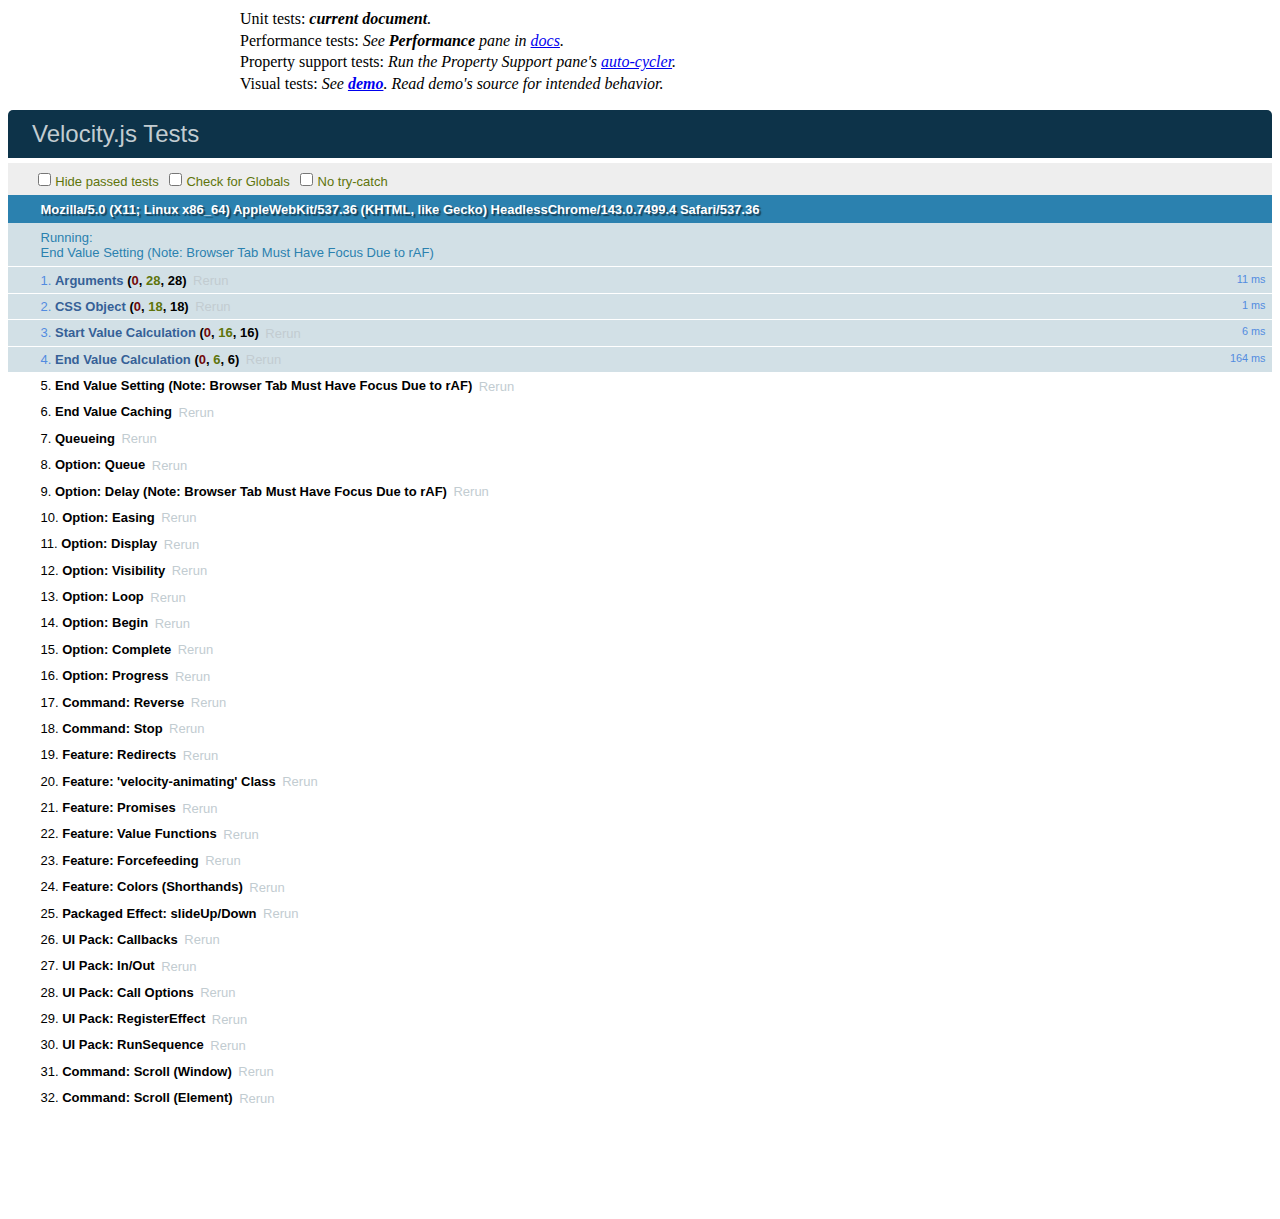
<file: www/lib/velocity/test/index.html>
<!DOCTYPE HTML>
<html>
	<head>
		<title>Velocity.js Tests</title>
		<link rel="stylesheet" href="qunit-1.14.0.css" type="text/css" media="screen" />
		<script type="text/javascript" src="qunit-1.14.0.js"></script>
		<script type="text/javascript" src="jquery-1.4.3.js"></script>
		<script type="text/javascript" src="when.js"></script>
		<script type="text/javascript" no="zepto.js"></script>
		<script type="text/javascript" src="../velocity.js"></script>
		<script type="text/javascript" src="../velocity.ui.js"></script>
		<style>
			#details {
				margin: 0 auto;
				margin-bottom: 1em;

				width: 800px;
				padding: 0;

				line-height: 1.35em;
				list-style: none;
			}
		</style>
	</head>
	<body>
		<ul id="details">	
			<li>
				Unit tests: <i><b>current document</b>.</i>
			</li>
			<li>
				Performance tests: <i>See <b>Performance</b> pane in <a href="../../index.html#performance">docs</a>.</i>
			</li>
			<li>
				Property support tests: <i>Run the Property Support pane's <a href="../../index.html#propertiesTest">auto-cycler</a>.</i>
			</li>
			<li>
				Visual tests: <i>See <a href="../../demo.html"><b>demo</b></a>. Read demo's source for intended behavior.</i>
			</li>
		</ul>
		<div id="qunit"></div>
		<div id="qunit-stage"></div>
		<script>

		// Needed tests:
		// - "finish"
		// - new stop behvaior
		// - e/p/o shorthands

		/*********************
		   Helper Functions
		*********************/

		/* IE detection: https://gist.github.com/julianshapiro/9098609 */
		var IE = (function() { 
		    if (document.documentMode) {
		        return document.documentMode;
		    } else {
		        for (var i = 7; i > 0; i--) {
		            var div = document.createElement("div");

		            div.innerHTML = "<!--[if IE " + i + "]><span></span><![endif]-->";

		            if (div.getElementsByTagName("span").length) {
		                div = null;

		                return i;
		            }

		            div = null;
		        }
		    }

		    return undefined;
		})();

    	var isMobile = /Android|webOS|iPhone|iPad|iPod|BlackBerry|IEMobile|Opera Mini/i.test(navigator.userAgent);
    	var isAndroid = /Android/i.test(navigator.userAgent);

    	function applyStartValues (element, startValues) {
    		Velocity.Utilities.each(startValues, function(property, startValue) {
    			element.style[property] = startValue;
    		});
    	}

		/*********************
		   IE<=7 Reversion
		*********************/

  		if (IE <= 7 && $.fn.velocity) {
  			alert("Velocity wasn't reverted to jQuery's $.animate() for IE<=7.");
  		}

  		/*******************
  		    jQuery Shim
  		*******************/

  		var $ = (window.jQuery || window.Zepto);

  		Data = function(element) { 
  			return Velocity.Utilities.data(element, "velocity");
  		}

  		if ($ && $.Velocity) {
  			window.Velocity = $.Velocity;
  		}

		/*******************
		   Setup: Targets
		*******************/

		var $qunitStage = document.getElementById("qunit-stage");

		var targetsFragment = document.createDocumentFragment(),
			targetsIndex = 0,
			$targets,
			$targetSet,
			defaultStyles = {
				opacity: 1,
				width: 1,
				height: 1,
				marginBottom: 1,
				colorGreen: 200
			};

		for (var i = 0; i < 100; i++) {
			var div = document.createElement("div");

			div.className = "target";
			div.style.opacity = defaultStyles.opacity;
			div.style.color = "rgb(125, " + defaultStyles.colorGreen + ", 125)";
			div.style.width = defaultStyles.width + "px";
			div.style.height = defaultStyles.height + "px";
			div.style.marginBottom = defaultStyles.marginBottom + "px";
			div.style.textShadow = "0px 0px " + defaultStyles.textShadowBlur + "px red";

			targetsFragment.appendChild(div);
			div = null;
		}

		$qunitStage.appendChild(targetsFragment);
		$targets = $qunitStage.querySelectorAll(".target");

		function getTarget () {
			var newTarget = $targets[targetsIndex++];

			return newTarget;
		}

		/********************
		   Setup: Settings
		********************/

		var	pluginName = "velocity",
			defaultProperties = {
				opacity: defaultStyles.opacity / 2,
				width: defaultStyles.width * 2,
				height: defaultStyles.height * 2,
				colorGreen: defaultStyles.colorGreen / 2
			},
			defaultOptions = { 
				queue: "",
			    duration: 300,
			    easing: "swing",
			    begin: null,
			    complete: null,
				progress: null,
			    display: null,
			    loop: false,
			    delay: false,
			    mobileHA: true,
			    _cacheValues: true
			},
			asyncCheckDuration = defaultOptions.duration / 2,
			completeCheckDuration = defaultOptions.duration * 2

		Velocity.defaults = defaultOptions;

		/****************
		    Arguments
		****************/

		QUnit.test("Arguments", function() {
			var testComplete = function() { /* Do nothing */ },
				testDuration = 1000,
				testEasing = "easeInSine",
				testOptions = {
					queue: defaultOptions.queue,
					duration: testDuration,
					easing: testEasing,
					begin: null,
					complete: testComplete,
					progress: null,
					display: "block",
					loop: false,
					delay: false,
					mobileHA: false,
			    	_cacheValues: defaultOptions._cacheValues
				};

			/**********************
			   Invalid Arguments
			**********************/

			var $target1 = getTarget();
			/* No arguments: Ensure an error isn't thrown and that the $targeted elements are returned to the chain. */
			Velocity();
			Velocity($target1);
			Velocity($target1, {});
			Velocity($target1, {}, testDuration);
			/* Invalid arguments: Ensure an error isn't thrown. */
			Velocity($target1, "fakeArg1", "fakeArg2");

			/****************
			   Overloading
			****************/

			var $target3 = getTarget();
			Velocity($target3, defaultProperties, testDuration);
			equal(Data($target3, pluginName).opts.duration, testDuration, "Overload variation #2.");

			var $target4 = getTarget();
			Velocity($target4, defaultProperties, testEasing);
			equal(Data($target4, pluginName).opts.easing, testEasing, "Overload variation #3.");

			var $target5 = getTarget();
			Velocity($target5, defaultProperties, testComplete);
			equal(Data($target5, pluginName).opts.complete, testComplete, "Overload variation #4.");

			var $target6 = getTarget();
			Velocity($target6, defaultProperties, testDuration, [ 0.42, 0, 0.58, 1 ]);
			equal(Data($target6, pluginName).opts.duration, testDuration, "Overload variation #5a.");
			equal(Data($target6, pluginName).opts.easing(0.2), 0.0816598562658975, "Overload variation #5b.");

			var $target7 = getTarget();
			Velocity($target7, defaultProperties, testDuration, testComplete);
			equal(Data($target7, pluginName).opts.duration, testDuration, "Overload variation #6a.");
			equal(Data($target7, pluginName).opts.complete, testComplete, "Overload variation #6b.");

			var $target8 = getTarget();
			Velocity($target8, defaultProperties, testDuration, testEasing, testComplete);
			equal(Data($target8, pluginName).opts.duration, testDuration, "Overload variation #7a.");
			equal(Data($target8, pluginName).opts.easing, testEasing, "Overload variation #7b.");
			equal(Data($target8, pluginName).opts.complete, testComplete, "Overload variation #7c.");

			var $target9 = getTarget();
			Velocity($target9, defaultProperties, testOptions);
			deepEqual(Data($target9, pluginName).opts, testOptions, "Overload variation #8: options object.");

			var $target10 = getTarget();
			Velocity({ elements: $target10, properties: defaultProperties, options: testOptions });
			deepEqual(Data($target10, pluginName).opts, testOptions, "Overload variation #9: single object w/ map.");

			var $target11 = getTarget();
			Velocity({ elements: $target11, properties: "fadeOut", options: testOptions });
			strictEqual(Data($target11, pluginName).tweensContainer.opacity.endValue, 0, "Overload variation #9: single object w/ redirect.");

			var $target12 = getTarget();
			Velocity($target12, { opacity: [ 0.75, "spring", 0.25 ]}, testDuration);
			equal(Data($target12, pluginName).tweensContainer.opacity.startValue, 0.25, "Overload variation #10a.");
			equal(Data($target12, pluginName).tweensContainer.opacity.easing, "spring", "Overload variation #10b.");
			equal(Data($target12, pluginName).tweensContainer.opacity.endValue, 0.75, "Overload variation #10c.");

			var $target13 = getTarget();
			Velocity($target13, { opacity: [ 0.75, 0.25 ]}, testDuration);
			equal(Data($target13, pluginName).tweensContainer.opacity.startValue, 0.25, "Overload variation #11a.");
			equal(Data($target13, pluginName).tweensContainer.opacity.endValue, 0.75, "Overload variation #11b.");

			var $target14 = getTarget();
			Velocity($target14, { opacity: [ 0.75, "spring" ]}, testDuration);
			equal(Data($target14, pluginName).tweensContainer.opacity.endValue, 0.75, "Overload variation #12a.");
			equal(Data($target14, pluginName).tweensContainer.opacity.easing, "spring", "Overload variation #12b.");

			var $target15 = getTarget();
			Velocity($target15, defaultProperties, "fast", testEasing);
			equal(Data($target15, pluginName).opts.duration, 200, "Overload variation #13a.");

			var $target16 = getTarget();
			Velocity($target16, defaultProperties, "normal");
			equal(Data($target16, pluginName).opts.duration, 400, "Overload variation #13b.");

			if ($) {
				var $target17 = getTarget();
				$($target17).velocity(defaultProperties, testOptions);
				deepEqual(Data($target17, pluginName).opts, testOptions, "$.fn.: Utility function variation #1: options object.");

				var $target18 = getTarget();
				$($target18).velocity({ properties: defaultProperties, options: testOptions });
				deepEqual(Data($target18, pluginName).opts, testOptions, "$.fn.: Utility function variation #2: single object.");

				var $target19 = getTarget();
				$($target19).velocity(defaultProperties, testDuration, testEasing, testComplete);
				equal(Data($target19, pluginName).opts.duration, testDuration, "$.fn.: Utility function variation #2a.");
				equal(Data($target19, pluginName).opts.easing, testEasing, "$.fn.: Utility function variation #2b.");
				equal(Data($target19, pluginName).opts.complete, testComplete, "$.fn.: Utility function variation #2c.");

				var $target20 = getTarget();
				deepEqual($($target20), $($target20).velocity(defaultProperties, testDuration, testEasing, testComplete).velocity(defaultProperties, testDuration, testEasing, testComplete), "$.fn.: Elements passed back to the call stack.");
			}
		});

		/******************
		    CSS Object
		******************/

		/* Note: We don't bother checking all of the GET/SET-related CSS object's functions, as most are repeatedly tested indirectly via the other tests. */
		QUnit.test("CSS Object", function() {
			var CSS = Velocity.CSS;

			var testHookRoot = "boxShadow",
				testHookRootValue = IE >=9 ? "1px 2px 3px 4px black" : "black 1px 2px 3px 4px",
				testHook = "boxShadowY",
				testHookValueExtracted = "2px",
				testHookValueInject = "10px",
				testHookRootValueInjected = "1px 10px 3px 4px"

			/* Hooks manipulation. */
			equal(CSS.Hooks.getRoot(testHook), testHookRoot, "Hooks.getRoot() returned root.");

			/* Hooks have no effect if they're unsupported (which is the case for our hooks on <=IE8), thus we just ensure that errors aren't thrown. */
			if (IE <=8) {
				CSS.Hooks.extractValue(testHook, testHookRootValue);
				CSS.Hooks.injectValue(testHook, testHookValueInject, testHookRootValue)
			} else {
				equal(CSS.Hooks.extractValue(testHook, testHookRootValue), testHookValueExtracted, "Hooks.extractValue() returned value #1.");
				/* Check for a match anywhere in the string since browser differ in where they inject the color value. */
				equal(CSS.Hooks.injectValue(testHook, testHookValueInject, testHookRootValue).indexOf(testHookRootValueInjected) != -1, true, "Hooks.extractValue() returned value #2.");
			}

			/* Varied start color formats. Ensure that all variations of red output contain the same color copmonents when Normalized: "255 0 0". */
			var redVariations = [
				"rgb(255, 0, 0)",
				"rgba(255,0,0,0.5)",
				"#ff0000",
				"red"
			];

			Velocity.Utilities.each(redVariations, function(i, redVariation) {
				equal(/255 0 0/.test(CSS.Normalizations.registered["color"]("extract", null, redVariation)), true, "Normalizations.extractValue() returned red color variation #" + i + ".");
			});

			var testPropertyFake = "fakeProperty";

			/* Property name functions. */
			equal(CSS.Names.prefixCheck(testPropertyFake)[0], testPropertyFake, "Names.prefixCheck() returned unmatched property untouched.");
			equal(CSS.Names.prefixCheck(testPropertyFake)[1], false, "Names.prefixCheck() indicated that unmatched property waws unmatched.");
			equal(CSS.Values.isCSSNullValue("rgba(0,0,0,0)"), true, "Values.isCSSNullValue() matched null value #1.");
			equal(CSS.Values.isCSSNullValue("none"), true, "Values.isCSSNullValue() matched null value #2.");
			equal(CSS.Values.isCSSNullValue(10), false, "Values.isCSSNullValue() didn't match non-null value.");

			var testUnitProperty1 = "rotateZ",
				testUnitPropertyUnit1 = "deg",
				testUnitProperty2 = "width",
				testUnitPropertyUnit2 = "px",
				testElementType1 = document.createElement("div"),
				testElementTypeDisplay1 = "block",
				testElementType2 = document.createElement("span"),
				testElementTypeDisplay2 = "inline";

			/* CSS value functions. */
			equal(CSS.Values.getUnitType(testUnitProperty1), testUnitPropertyUnit1, "Unit type #1 was retrieved.");
			equal(CSS.Values.getUnitType(testUnitProperty2), testUnitPropertyUnit2, "Unit type #2 was retrieved.");

			/* Class addition/removal. */
			var $target1 = getTarget();
			$target1.className = "";
			CSS.Values.addClass($target1, "one");
			equal($target1.className, "one", "First class was added.");
			CSS.Values.addClass($target1, "two");
			equal($target1.className, "one two", "Second class was added.");

			CSS.Values.removeClass($target1, "two");
			equal($target1.className.replace(/^\s+|\s+$/g, ""), "one", "Second class was removed.");
			CSS.Values.removeClass($target1, "one");
			equal($target1.className.replace(/^\s+|\s+$/g, ""), "", "First class was removed.");
		});

		/****************************
		   Start Value Calculation
		****************************/

		QUnit.test("Start Value Calculation", function() {
			var testStartValues = { paddingLeft: "10px", height: "100px", paddingRight: "50%", marginLeft: "100px", marginBottom: "33%", marginTop: "100px", lineHeight: "30px", wordSpacing: "40px", backgroundColorRed: "123" };

			/* Properties not previously defined on the element. */
			var $target1 = getTarget();
			Velocity($target1, testStartValues)
			equal(Data($target1, pluginName).tweensContainer.paddingLeft.startValue, 0, "Undefined standard start value was calculated.");
			equal(Data($target1, pluginName).tweensContainer.backgroundColorRed.startValue, 255, "Undefined start value hook was calculated.");

			/* Properties previously defined on the element. */
			var $target2 = getTarget();
			Velocity($target2, defaultProperties)
			equal(Data($target2, pluginName).tweensContainer.width.startValue, parseFloat(defaultStyles.width), "Defined start value #1 was calculated.");
			equal(Data($target2, pluginName).tweensContainer.opacity.startValue, parseFloat(defaultStyles.opacity), "Defined start value #2 was calculated.");
			equal(Data($target2, pluginName).tweensContainer.colorGreen.startValue, parseFloat(defaultStyles.colorGreen), "Defined hooked start value was calculated.");

			/* Properties that shouldn't cause start values to be unit-converted. */
			var testPropertiesEndNoConvert = { paddingLeft: "20px", height: "40px", paddingRight: "75%" };
			var $target3 = getTarget();
			applyStartValues($target3, testStartValues);
			Velocity($target3, testPropertiesEndNoConvert);
			equal(Data($target3, pluginName).tweensContainer.paddingLeft.startValue, parseFloat(testStartValues.paddingLeft), "Start value #1 wasn't unit converted.");
			equal(Data($target3, pluginName).tweensContainer.height.startValue, parseFloat(testStartValues.height), "Start value #2 wasn't unit converted.");
			equal(Data($target3, pluginName).tweensContainer.paddingRight.startValue, parseFloat(testStartValues.paddingRight), "Start value #3 wasn't unit converted.");

			/* Properties that should cause start values to be unit-converted. */
			var testPropertiesEndConvert = { paddingLeft: "20%", height: "40%", lineHeight: "0.5em", wordSpacing: "2rem", marginLeft: "10vw", marginTop: "5vh", marginBottom: "100px" };
				parentWidth = $qunitStage.clientWidth,
				parentHeight = $qunitStage.clientHeight,
				parentFontSize = Velocity.CSS.getPropertyValue($qunitStage, "fontSize"),
				remSize = parseFloat(Velocity.CSS.getPropertyValue(document.body, "fontSize"));

			var $target4 = getTarget();
			applyStartValues($target4, testStartValues);
			Velocity($target4, testPropertiesEndConvert);

			/* Long decimal results can be returned after unit conversion, and Velocity's code and the code here can differ in precision. So, we round floor values before comparison. */
			equal(Math.floor(Data($target4, pluginName).tweensContainer.paddingLeft.startValue), Math.floor((parseFloat(testStartValues.paddingLeft) / parentWidth) * 100), "Horizontal property converted to %.");
			equal(Math.floor(Data($target4, pluginName).tweensContainer.height.startValue), Math.floor((parseFloat(testStartValues.height) / parentHeight) * 100), "Vertical property converted to %.");
			equal(Math.floor(Data($target4, pluginName).tweensContainer.lineHeight.startValue), Math.floor(parseFloat(testStartValues.lineHeight) / parseFloat(parentFontSize)), "Property converted to em.");
			equal(Math.floor(Data($target4, pluginName).tweensContainer.wordSpacing.startValue), Math.floor(parseFloat(testStartValues.wordSpacing) / parseFloat(remSize)), "Property converted to rem.");
			equal(Math.floor(Data($target4, pluginName).tweensContainer.marginBottom.startValue), parseFloat(testStartValues.marginBottom) / 100 * parseFloat($target4.parentNode.offsetWidth), "Property converted to px.");

			if (!(IE<=8) && !isAndroid) {
				equal(Math.floor(Data($target4, pluginName).tweensContainer.marginLeft.startValue), Math.floor(parseFloat(testStartValues.marginLeft) / window.innerWidth * 100), "Horizontal property converted to vw.");
				equal(Math.floor(Data($target4, pluginName).tweensContainer.marginTop.startValue), Math.floor(parseFloat(testStartValues.marginTop) / window.innerHeight * 100), "Vertical property converted to vh.");
			}

  			/* jQuery TRBL deferring. */
			var testPropertiesTRBL = { left: "1000px" };
			var $TRBLContainer = document.createElement("div");

			$TRBLContainer.setAttribute("id", "TRBLContainer");
			$TRBLContainer.style.marginLeft = testPropertiesTRBL.left;
			$TRBLContainer.style.width = "100px";
			$TRBLContainer.style.height = "100px";
  			document.body.appendChild($TRBLContainer);

			var $target5 = getTarget();
			$target5.style.position = "absolute";
  			$TRBLContainer.appendChild($target5);
			Velocity($target5, testPropertiesTRBL);

			equal(Math.round(Data($target5, pluginName).tweensContainer.left.startValue), Math.round(parseFloat(testPropertiesTRBL.left) + parseFloat(Velocity.CSS.getPropertyValue(document.body, "marginLeft"))), "TRBL value was deferred to jQuery.");
		});

		/**************************
		   End Value Calculation
		**************************/

		QUnit.asyncTest("End Value Calculation", function() {
			/* Standard properties without operators. */
			var $target1 = getTarget();
			Velocity($target1, defaultProperties);
			setTimeout(function() {
				equal(Data($target1, pluginName).tweensContainer.width.endValue, defaultProperties.width, "Standard end value #1 was calculated.");
				equal(Data($target1, pluginName).tweensContainer.opacity.endValue, defaultProperties.opacity, "Standard end value #2 was calculated.");
			}, asyncCheckDuration);

			/* Standard properties with operators. */
			var testIncrementWidth = "5px",
				testDecrementOpacity = 0.25,
				testMultiplyMarginBottom = 4,
				testDivideHeight = 2;

			var $target2 = getTarget();
			Velocity($target2, { width: "+=" + testIncrementWidth, opacity: "-=" + testDecrementOpacity, marginBottom: "*=" + testMultiplyMarginBottom, height: "/=" + testDivideHeight });
			setTimeout(function() {

				equal(Data($target2, pluginName).tweensContainer.width.endValue, defaultStyles.width + parseFloat(testIncrementWidth), "Incremented end value was calculated.");
				equal(Data($target2, pluginName).tweensContainer.opacity.endValue, defaultStyles.opacity - testDecrementOpacity, "Decremented end value was calculated.");
				equal(Data($target2, pluginName).tweensContainer.marginBottom.endValue, defaultStyles.marginBottom * testMultiplyMarginBottom, "Multiplied end value was calculated.");
				equal(Data($target2, pluginName).tweensContainer.height.endValue, defaultStyles.height / testDivideHeight, "Divided end value was calculated.");

				start();
			}, asyncCheckDuration);
		});

		/**********************
		   End Value Setting
		**********************/

		QUnit.asyncTest("End Value Setting (Note: Browser Tab Must Have Focus Due to rAF)", function() {
			/* Transforms and the properties that are hooked by Velocity aren't supported below IE9. */
			if (!(IE < 9)) {
				var testHooks = { 
					boxShadowBlur: "10px", // "black 0px 0px 10px 0px"
					boxShadowSpread: "20px", // "black 0px 0px 0px 20px"
					textShadowBlur: "30px" // "black 0px 0px 30px"
				};

				/* Hooks. */
				var $target3 = getTarget();
				Velocity($target3, testHooks);
				setTimeout(function() {
					/* Check for a match anywhere in the string since browser differ in where they inject the color value. */
					equal(/0px 0px 10px 20px/.test(Velocity.CSS.getPropertyValue($target3, "boxShadow")), true, "Hook end value #1 was set.");
					/* textShadow isn't supported below IE10. */
					if (!IE || IE >= 10) {
						equal(/0px 0px 30px/.test(Velocity.CSS.getPropertyValue($target3, "textShadow")), true, "Hook end value #2 was set.");
					}
				}, completeCheckDuration);

				if (!(IE < 10) && !Velocity.State.isGingerbread) {
					var testTransforms = { 
							translateY: "10em", // Should stay the same
							translateX: "20px", // Should stay the same
							scaleX: "1.50", // Should remain unitless
							translateZ: "30", // Should become "10px"
							scaleY: "1.50deg" // Should be ignored entirely since it uses an invalid unit
						},
						testTransformsOutput = "matrix3d(1.5, 0, 0, 0, 0, 1, 0, 0, 0, 0, 1, 0, 20, 160, 30, 1)";

					/* Transforms. */
					var $target4 = getTarget();
					Velocity($target4, testTransforms);
					setTimeout(function() {
						/* Check for a match anywhere in the string since browser differ in where they inject the color value. */
						equal(Velocity.CSS.getPropertyValue($target4, "transform"), testTransformsOutput, "Transform end value was set.");

						/* Ensure previous transform values are reused. */
						Velocity($target4, { translateX: parseFloat(testTransforms.translateX) / 2 });
						equal(Data($target4, pluginName).tweensContainer.translateX.startValue, parseFloat(testTransforms.translateX), "Previous transform value was reused.");
					}, completeCheckDuration);
				}

				if (!Velocity.State.isGingerbread) {
					/* SVG. */
					var $svgRoot = document.createElementNS("http://www.w3.org/2000/svg", "svg"),
						$svgRect = document.createElementNS("http://www.w3.org/2000/svg", "rect"),
						svgStartValues = { x: 100, y: 10, width: 250, height: "30%" },
						svgEndValues = { x: 200, width: "50%", strokeDasharray: 10, height: "40%", rotateZ: "90deg", rotateX: "45deg" };

					$svgRoot.setAttribute("width", 1000);
					$svgRoot.setAttribute("height", 1000);

					$svgRect.setAttribute("x", svgStartValues.x);
					$svgRect.setAttribute("y", svgStartValues.y);
					$svgRect.setAttribute("width", svgStartValues.width);
					$svgRect.setAttribute("height", svgStartValues.height);

					$svgRoot.appendChild($svgRect);
					$qunitStage.appendChild($svgRoot);

					Velocity($svgRect, svgEndValues, defaultOptions);
					setTimeout(function() {
						equal(Math.round(Data($svgRect, pluginName).tweensContainer.x.startValue), svgStartValues.x, "SVG dimensional attribute #1 value was retrieved.");
						equal(Math.round(parseFloat(Velocity.CSS.getPropertyValue($svgRect, "x"))), svgEndValues.x, "SVG dimensional attribute #1 end value was set.");

						equal(Math.round(Data($svgRect, pluginName).tweensContainer.width.startValue), parseFloat(svgStartValues.width)/1000 * 100, "SVG dimensional attribute #2 value was retrieved.");
						equal(Math.round(parseFloat(Velocity.CSS.getPropertyValue($svgRect, "width"))), parseFloat(svgEndValues.width)/100 * 1000, "SVG dimensional attribute #2 end value was set.");

						equal(Math.round(Data($svgRect, pluginName).tweensContainer.height.startValue), parseFloat(svgStartValues.height), "SVG dimensional attribute #3 value was retrieved.");
						equal(Math.round(parseFloat(Velocity.CSS.getPropertyValue($svgRect, "height"))), parseFloat(svgEndValues.height)/100 * 1000, "SVG dimensional attribute #3 end value was set.");

						equal(Math.round(Data($svgRect, pluginName).tweensContainer.rotateZ.startValue), 0, "SVG 2D transform value was retrieved.");
						equal(Math.round(parseFloat(Velocity.CSS.getPropertyValue($svgRect, "rotateZ"))), parseFloat(svgEndValues.rotateZ), "SVG 2D transform end value was set.");

						if (!IE) {
							equal(Math.round(Data($svgRect, pluginName).tweensContainer.rotateX.startValue), 0, "SVG 3D transform value was retrieved.");
							equal(Math.round(parseFloat(Velocity.CSS.getPropertyValue($svgRect, "rotateX"))), parseFloat(svgEndValues.rotateX), "SVG 3D transform end value was set.");
						}

						equal(Math.round(Data($svgRect, pluginName).tweensContainer.strokeDasharray.startValue), 0, "SVG CSS style value was retrieved.");
						equal(parseFloat(Velocity.CSS.getPropertyValue($svgRect, "strokeDasharray")), svgEndValues.strokeDasharray, "SVG CSS style end value was set.");
					}, completeCheckDuration);
				}
			}

			/* Standard properties. */
			var $target1 = getTarget();
			Velocity($target1, defaultProperties, { });
			setTimeout(function() {
				equal(parseFloat(Velocity.CSS.getPropertyValue($target1, "width")), defaultProperties.width, "Standard end value #1 was set.");
				equal(parseFloat(Velocity.CSS.getPropertyValue($target1, "opacity")), defaultProperties.opacity, "Standard end value #2 was set.");

				start();
			}, completeCheckDuration);
		});

		/**********************
		   End Value Caching
		**********************/

		QUnit.asyncTest("End Value Caching", function() {
			expect(4);

			var newProperties = { height: "50px", width: "250px" };

			var $target1 = getTarget();
			Velocity($target1, defaultProperties, function() {

				applyStartValues($target1, newProperties);
				/* Called after the last call is complete (stale). Ensure that the newly-set (via $.css()) properties are used. */
				Velocity($target1, defaultProperties);

				setTimeout(function() {
					equal(Data($target1, pluginName).tweensContainer.width.startValue, parseFloat(newProperties.width), "Stale end value #1 wasn't pulled.");
					equal(Data($target1, pluginName).tweensContainer.height.startValue, parseFloat(newProperties.height), "Stale end value #2 wasn't pulled.");
				}, asyncCheckDuration);
			});

			var $target2 = getTarget();
			Velocity($target2, defaultProperties);
			Velocity($target2, newProperties, function() {
				/* Chained onto a previous call (fresh). */
				equal(Data($target2, pluginName).tweensContainer.width.startValue, defaultProperties.width, "Chained end value #1 was pulled.");
				equal(Data($target2, pluginName).tweensContainer.height.startValue, defaultProperties.height, "Chained end value #2 was pulled.");

				start();
			});
		});

		/****************
		    Queueing
		****************/

		QUnit.asyncTest("Queueing", function() {
			expect(1);

			var $target1 = getTarget();
			Velocity($target1, { opacity: 0 });
			Velocity($target1, { width: 2 });

			setTimeout(function() {
				/* Ensure that the second call hasn't started yet. */
				equal(parseFloat(Velocity.CSS.getPropertyValue($target1, "width")), defaultStyles.width, "Queued calls chain.");

				start();
			}, asyncCheckDuration);
		});

		/******************
		   Option: Queue
		******************/

		QUnit.asyncTest("Option: Queue", function() {
			expect(5);

			var testQueue = "custom";

			var $target1 = getTarget();
			Velocity($target1, defaultProperties, { queue: testQueue });
			Velocity($target1, defaultProperties, { queue: testQueue });
			Velocity($target1, defaultProperties, { queue: testQueue });

			equal(Velocity.Utilities.queue($target1, testQueue).length, 3, "Custom queue was appended to.");
			equal(Data($target1, pluginName).isAnimating, false, "Custom queue didn't auto-dequeue.");

			Velocity.Utilities.dequeue($target1, testQueue);
			equal(Data($target1, pluginName).isAnimating, true, "Dequeue custom queue.");

			Velocity($target1, "stop", testQueue);
			equal(Velocity.Utilities.queue($target1, testQueue).length, 0, "Stopped custom queue.");

			var $target2 = getTarget();
			Velocity($target2, { opacity: 0 });
			Velocity($target2, { width: 10 }, { queue: false });

			setTimeout(function() {
				/* Ensure that the second call starts immediately. */
				notEqual(Velocity.CSS.getPropertyValue($target2, "width"), defaultStyles.width, "Parallel calls don't queue.");

				start();
			}, asyncCheckDuration);
		});

		/* Helpful redirect for testing custom and parallel queues. */
		// var $div2 = $("#DataBody-PropertiesDummy");
		// $.fn.velocity.defaults.duration = 1000;
		// $div2.velocity("scroll", { queue: "test" })
		// $div2.velocity({width: 100}, { queue: "test" })
		// $div2.velocity({ borderWidth: 50 }, { queue: "test" })
		// $div2.velocity({height: 20}, { queue: "test" })
		// $div2.velocity({marginLeft: 200}, { queue: "test" })
		// $div2.velocity({paddingTop: 60});
		// $div2.velocity({marginTop: 100});
		// $div2.velocity({paddingRight: 40});
		// $div2.velocity({marginTop: 0})
		// $div2.dequeue("test")

		/******************
		   Option: Delay   
		******************/

		QUnit.asyncTest("Option: Delay (Note: Browser Tab Must Have Focus Due to rAF)", function() {
			expect(2);

			var testDelay = defaultOptions.duration * 2;

			var $target = getTarget();
			Velocity($target, defaultProperties, { delay: testDelay });

			setTimeout(function() {
				equal(parseFloat(Velocity.CSS.getPropertyValue($target, "width")), defaultStyles.width, "Delayed calls don't start immediately");
			}, asyncCheckDuration);

			setTimeout(function() {
				equal(parseFloat(Velocity.CSS.getPropertyValue($target, "width")), defaultProperties.width, "Delayed calls eventually start.");

				start();
			}, completeCheckDuration + testDelay);
		});

		/********************
		   Option: Easing   
		********************/

		QUnit.asyncTest("Option: Easing", function() {
			expect(5);

			var $target1 = getTarget();
			/* Ensure that a fake easing doesn't throw an error. */
			Velocity($target1, defaultProperties, { easing: "fake" });
			equal(true, true, "Fake easing didn't throw error.");

			/* Ensure that an improperly-formmated bezier curve array doesn't throw an error. */
			var $target2 = getTarget();
			Velocity($target2, defaultProperties, { easing: [ "a", 0.5, 0.5, 0.5 ] });
			Velocity($target2, defaultProperties, { easing: [ 0.5, 0.5, 0.5 ] });
			equal(true, true, "Invalid bezier curve didn't throw error.");

			/* Ensure that a properly-formatted bezier curve array returns a bezier function. */
			var $target3 = getTarget();
			var easingBezierArray = [ 0.27, -0.65, 0.78, 0.19 ],
				easingBezierTestPercent = 0.25,
				easingBezierTestValue = /^-0\.23/;

			Velocity($target3, defaultProperties, { easing: easingBezierArray });
			setTimeout(function() {
				equal(easingBezierTestValue.test(Data($target3, pluginName).tweensContainer.width.easing(easingBezierTestPercent)), true, "Array converted into bezier function.");
			}, asyncCheckDuration);

			/* Ensure that a properly-formatted spring RK4 array returns a bezier function. */
			var $target4 = getTarget();
			var easingSpringRK4Array = [ 250, 12 ],
				easingSpringRK4TestPercent = 0.25,
				easingSpringRK4TestValue = /^1\.21/;

			Velocity($target4, defaultProperties, { easing: easingSpringRK4Array });
			setTimeout(function() {
				equal(easingSpringRK4TestValue.test(Data($target4, pluginName).tweensContainer.width.easing(easingSpringRK4TestPercent)), true, "Array converted into springRK4 function.");
			}, asyncCheckDuration);

			/* Ensure that a properly-formatted step easing array returns a step function. */
			var $target5 = getTarget();
			var easingStepArray = [ 4 ],
				easingStepTestPercent = 0.35,
				easingStepTestValue = /^0\.25/;

			Velocity($target5, defaultProperties, { easing: easingStepArray });
			setTimeout(function() {
				equal(easingStepTestValue.test(Data($target5, pluginName).tweensContainer.width.easing(easingStepTestPercent)), true, "Array converted into Step function.");

				start();
			}, asyncCheckDuration);
		});

		/********************
		   Option: Display   
		********************/

		QUnit.asyncTest("Option: Display", function() {
			var testDisplayBlock = "block",
				testDisplayNone = "none",
				testDisplayBlank = "";

			var $target1 = getTarget();
			/* Async checks are used since the display property is set inside processCallsTick(). */
			Velocity($target1, defaultProperties, { display: testDisplayBlock });
			setTimeout(function() {
				equal(Velocity.CSS.getPropertyValue($target1, "display"), testDisplayBlock, "Display:'block' was set immediately.");
			}, asyncCheckDuration);

			var $target2 = getTarget();
			Velocity($target2, defaultProperties, { display: testDisplayNone });
			setTimeout(function() {
				notEqual(Velocity.CSS.getPropertyValue($target2, "display"), 0, "Display:'none' was not set immediately.");
			}, asyncCheckDuration);
			setTimeout(function() {
				equal(Velocity.CSS.getPropertyValue($target2, "display"), 0, "Display:'none' was set upon completion.");
			}, completeCheckDuration);

			var $target3 = getTarget();
			Velocity($target3, defaultProperties, { display: testDisplayBlank });
			setTimeout(function() {
				equal(Velocity.CSS.getPropertyValue($target3, "display"), "block", "Display:'' was set immediately.");
				
				start();
			}, completeCheckDuration);
		});

		/***********************
		   Option: Visibility   
		***********************/

		QUnit.asyncTest("Option: Visibility", function() {
			var testVisibilityBlock = "visible",
				testVisibilityNone = "hidden",
				testVisibilityBlank = "";

			var $target1 = getTarget();
			/* Async checks are used since the visibility property is set inside processCallsTick(). */
			Velocity($target1, defaultProperties, { visibility: testVisibilityBlock });
			setTimeout(function() {
				equal(Velocity.CSS.getPropertyValue($target1, "visibility"), testVisibilityBlock, "visibility:'visible' was set immediately.");
			}, asyncCheckDuration);

			var $target2 = getTarget();
			Velocity($target2, defaultProperties, { visibility: testVisibilityNone });
			setTimeout(function() {
				notEqual(Velocity.CSS.getPropertyValue($target2, "visibility"), 0, "visibility:'hidden' was not set immediately.");
			}, asyncCheckDuration);
			setTimeout(function() {
				equal(Velocity.CSS.getPropertyValue($target2, "visibility"), "hidden", "visibility:'hidden' was set upon completion.");
			}, completeCheckDuration);

			var $target3 = getTarget();
			Velocity($target3, defaultProperties, { display: testVisibilityBlank });
			setTimeout(function() {
				equal(/visible|inherit/.test(Velocity.CSS.getPropertyValue($target3, "visibility")), true, "visibility:'' was set immediately.");
				
				start();
			}, completeCheckDuration);
		});

		/******************
		   Option: Loop
		******************/

		QUnit.asyncTest("Option: Loop", function() {
			expect(6);

			var testOptions = { delay: 500, easing: "spring" };

			var $target1 = getTarget();
			Velocity($target1, defaultProperties, { loop: 2, delay: testOptions.delay, easing: testOptions.easing });

			/* We expect 1 delay followed by 1 call for a total of 4 cycles, which equates to 8 queue items. */
			equal(Velocity.Utilities.queue($target1).length, 8, "Loop call produced 'reverse' calls.");

			var $target2 = getTarget();
			Velocity($target2, defaultProperties, { loop: true, delay: testOptions.delay, easing: testOptions.easing });
			setTimeout(function() {
				equal(Data($target1, pluginName).opts.delay, testOptions.delay, "Delay option was passed into second loop call (jQuery object).");
				equal(Data($target1, pluginName).opts.easing, testOptions.easing, "Easing option was passed into second loop call (jQuery object).");

				equal(Data($target2, pluginName).opts.delay, testOptions.delay, "Delay option was passed into second infinite loop call (jQuery object).");
				equal(Data($target2, pluginName).opts.easing, testOptions.easing, "Easing option was passed into second infinite loop call (jQuery object).");

				equal(Velocity.Utilities.queue($target2).length, 2, "Infinite loop is running.");

				start();
			}, completeCheckDuration + testOptions.delay);
		});

		/*******************
		   Option: Begin
		*******************/

		QUnit.asyncTest("Option: Begin", function() {
			expect(1);

			var $targetSet = [ getTarget(), getTarget() ];
			Velocity($targetSet, defaultProperties, { 
				duration: asyncCheckDuration,
				begin: function() {
					deepEqual(this, $targetSet, "Elements passed into callback.");

					start();
				}
			});
		});

		/*********************
		   Option: Complete
		*********************/

		QUnit.asyncTest("Option: Complete", function() {
			expect(1);
			
			var $targetSet = [ getTarget(), getTarget() ];
			Velocity($targetSet, defaultProperties, { 
				duration: asyncCheckDuration,
				complete: function() {
					deepEqual(this, $targetSet, "Elements passed into callback.");

					start();
				}
			});
		});

		/*********************
		   Option: Progress
		*********************/

		QUnit.asyncTest("Option: Progress", function() {
			expect(3);

			var alreadyCalled = false;

			var $target = getTarget();
			Velocity($target, defaultProperties, { 
				duration: asyncCheckDuration,
				progress: function(elements, percentComplete, msRemaining) {
					if (!alreadyCalled) {
						deepEqual(this, [ $target ], "Elements passed into progress.");
						equal(percentComplete >= 0 && percentComplete <= 1, true, "percentComplete passed into progress.");
						equal(msRemaining > asyncCheckDuration - 50, true, "msRemaining passed into progress.");

						alreadyCalled = true;
						start();
					}
				}
			});
		});

		/*********************
		   Command: Reverse
		*********************/

		QUnit.asyncTest("Command: Reverse", function() {
			expect(5);

			var testEasing = "spring";

			var $target = getTarget();
			/* Ensure an error isn't thrown when there's no previous animation to reverse to. */
			Velocity($target, "reverse");
			Velocity($target, { opacity: defaultProperties.opacity, width: defaultProperties.width }, { easing: testEasing });
			Velocity($target, "reverse", function() {
				equal(parseFloat(Velocity.CSS.getPropertyValue($target, "opacity")), defaultStyles.opacity, "Reversed to initial property #1.");
				equal(parseFloat(Velocity.CSS.getPropertyValue($target, "width")), defaultStyles.width, "Reversed to initial property #2.");
			});
			/* Check chained reverses. */
			Velocity($target, "reverse", function() {
				equal(parseFloat(Velocity.CSS.getPropertyValue($target, "opacity")), defaultProperties.opacity, "Reversed to reversed property #1.");
				equal(parseFloat(Velocity.CSS.getPropertyValue($target, "width")), defaultProperties.width, "Reversed to reversed property #2.");

				/* Ensure the options were passed through until the end. */
				equal(Data($target, pluginName).opts.easing, testEasing, "Options object passed through.");

				start();
			});
		});

		/******************
		   Command: Stop
		******************/

		QUnit.asyncTest("Command: Stop", function() {
			expect(4);

			var $target1 = getTarget();
			/* Ensure an error isn't thrown when "stop" is called on a $target that isn't animating. */
			Velocity($target1, "stop");
			Velocity($target1, defaultProperties, defaultOptions);
			Velocity($target1, { top: 0 }, defaultOptions);
			Velocity($target1, { width: 0 }, defaultOptions);
			Velocity($target1, "stop", true);

			/* Ensure "stop" has removed all queued animations. */
			/* We're using the element's queue length as a proxy. 0 and 1 both mean that the element's queue has been cleared -- a length of 1 just indicates that the animation is in progress. */
			setTimeout(function() {
				equal(Velocity.Utilities.queue($target1).length <= 1, true, "Queue cleared.");
			}, 1);

			var $target2 = getTarget();
			Velocity($target2, { opacity: 0 }, Velocity.Utilities.extend({}, defaultOptions, { delay: 1000 }));
			Velocity($target2, { width: 0 }, defaultOptions);
			Velocity($target2, "stop");

			var $target3 = getTarget();
			Velocity($target3, { opacity: 0 }, Velocity.Utilities.extend({}, defaultOptions, { delay: 1000 }));
			Velocity($target3, { width: 0 }, defaultOptions);
			Velocity($target3, { width: 100 }, defaultOptions);
			Velocity($target3, "stop", true);

			setTimeout(function() {
				equal(Data($target2, pluginName).tweensContainer.opacity, undefined, "Active call stopped.");
				notEqual(Data($target2, pluginName).tweensContainer.width, undefined, "Next queue item started.");

				equal(Velocity.Utilities.queue($target3, "").length, 0, "Full queue array cleared.");

				start();
			}, asyncCheckDuration);
		});

		/***********************
		   Feature: Redirects
		***********************/

		QUnit.asyncTest("Feature: Redirects", function() {
			var $target1 = getTarget(),
				$target2 = getTarget(),
				redirectOptions = { duration: 1500 };

			(window.jQuery || window.Zepto || window).Velocity.Redirects.test = function (element, options, elementIndex, elementsLength) {
				if (elementIndex === 0) {
					deepEqual(element, $target1, "Element passed through #1.");
					deepEqual(options, redirectOptions, "Options object passed through #1.");
					equal(elementIndex, 0, "Element index passed through #1.");
					equal(elementsLength, 2, "Elements length passed through #1.");
				} else if (elementIndex === 1) {
					deepEqual(element, $target2, "Element passed through #2.");
					deepEqual(options, redirectOptions, "Options object passed through #2.");
					equal(elementIndex, 1, "Element index passed through #2.");
					equal(elementsLength, 2, "Elements length passed through #2.");

					start();
				}
			}

			Velocity([ $target1, $target2 ], "test", redirectOptions);
		});

		/************************
		   Feature: animating
		************************/

		QUnit.asyncTest("Feature: 'velocity-animating' Class", function() {
			var $target1 = getTarget();

			Velocity($target1, defaultProperties, function(element) { 
					equal(/velocity-animating/.test($target1.className), false, "Class removed.");
					start();
				}
			);

			setTimeout(function() {
				equal(/velocity-animating/.test($target1.className), true, "Class added."); 
			}, asyncCheckDuration);
		});

		/***********************
		   Feature: Promises
		***********************/

		QUnit.asyncTest("Feature: Promises", function() {
			expect(5);

			var $target1 = getTarget();

			Velocity($target1, defaultProperties, 10000).then(function(elements) {
				deepEqual(elements, [ $target1 ], "Active call fulfilled.");
			});

			Velocity($target1, defaultProperties, 10000).then(function(elements) {
				deepEqual(elements, [ $target1 ], "Queued call fulfilled.");
			});

			Velocity($target1, "stop", true).then(function(elements) {
				deepEqual(elements, [ $target1 ], "Stop call fulfilled.");
			});	

			var $target2 = getTarget(),
				$target3 = getTarget();

			Velocity([ $target2, $target3 ], "fake", defaultOptions)["catch"](function(error) {
				equal(error instanceof Error, true, "Invalid command caused promise rejection.");
			});

			Velocity([ $target2, $target3 ], defaultProperties, defaultOptions).then(function(elements) {
				deepEqual(elements, [ $target2, $target3 ], "Elements passed back into resolved promise.");

				start();
			});		
		});

		/*****************************
		   Feature: Value Functions    
		*****************************/

		QUnit.test("Feature: Value Functions", function() {
			var testWidth = 10;

			var $target1 = getTarget(),
				$target2 = getTarget();
			Velocity([ $target1, $target2 ], { width: function (i, total) { return (i + 1)/total * testWidth; } });

			equal(Data($target1, pluginName).tweensContainer.width.endValue, parseFloat(testWidth) / 2, "Function value #1 passed to tween.");
			equal(Data($target2, pluginName).tweensContainer.width.endValue, parseFloat(testWidth), "Function value #2 passed to tween.");
		});

		/***************************
		   Feature: Forcefeeding    
		***************************/

		QUnit.test("Feature: Forcefeeding", function() {
			/* Note: Start values are always converted into pixels. W test the conversion ratio we already know to avoid additional work. */
			var testStartWidth = "1rem", testStartWidthToPx = "16px",
				testStartHeight = "10px";

			var $target = getTarget();
			Velocity($target, { width: [ 100, "linear", testStartWidth ], height: [ 100, testStartHeight ], opacity: [ defaultProperties.opacity, "easeInQuad" ]});

			equal(Data($target, pluginName).tweensContainer.width.startValue, parseFloat(testStartWidthToPx), "Forcefed value #1 passed to tween.");
			equal(Data($target, pluginName).tweensContainer.height.startValue, parseFloat(testStartHeight), "Forcefed value #2 passed to tween.");
			equal(Data($target, pluginName).tweensContainer.opacity.startValue, defaultStyles.opacity, "Easing was misinterpreted as forcefed value.");
		});

		/*********************************
		   Feature: Colors (Shorthands)   
		*********************************/

		QUnit.test("Feature: Colors (Shorthands)", function() {
			var $target = getTarget();
			Velocity($target, { borderColor: "#7871c2", color: [ "#297dad", "spring", "#5ead29" ] });

			equal(Data($target, pluginName).tweensContainer.borderColorRed.endValue, 120, "Hex #1a component.");
			equal(Data($target, pluginName).tweensContainer.borderColorGreen.endValue, 113, "Hex #1b component.");
			equal(Data($target, pluginName).tweensContainer.borderColorBlue.endValue, 194, "Hex #1c component.");
			equal(Data($target, pluginName).tweensContainer.colorRed.easing, "spring", "Per-property easing.");
			equal(Data($target, pluginName).tweensContainer.colorRed.startValue, 94, "Forcefed hex #2a component.");
			equal(Data($target, pluginName).tweensContainer.colorGreen.startValue, 173, "Forcefed hex #2b component.");
			equal(Data($target, pluginName).tweensContainer.colorBlue.startValue, 41, "Forcefed hex #2c component.");
			equal(Data($target, pluginName).tweensContainer.colorRed.endValue, 41, "Hex #3a component.");
			equal(Data($target, pluginName).tweensContainer.colorGreen.endValue, 125, "Hex #3b component.");
			equal(Data($target, pluginName).tweensContainer.colorBlue.endValue, 173, "Hex #3c component.");
		});

		/**********************************
		   Packaged Effect: slideUp/Down
		**********************************/

		QUnit.asyncTest("Packaged Effect: slideUp/Down", function() {
			var $target1 = getTarget(),
				$target2 = getTarget();

			var initialStyles = {
				display: "none",
				paddingTop: "123px"
			};

			$target1.style.display = initialStyles.display;
			$target1.style.paddingTop = initialStyles.paddingTop;

			Velocity($target1, "slideDown", 
				{ 
					begin: function(elements) {
						deepEqual(elements, [ $target1 ], "slideDown: Begin callback returned.");
					},
					complete: function(elements) {
						deepEqual(elements, [ $target1 ], "slideDown: Complete callback returned.");
						equal(Velocity.CSS.getPropertyValue($target1, "display"), Velocity.CSS.Values.getDisplayType($target1), "slideDown: display set to default.");
						notEqual(Velocity.CSS.getPropertyValue($target1, "height"), 0, "slideDown: height set.");
						equal(Velocity.CSS.getPropertyValue($target1, "paddingTop"), initialStyles.paddingTop, "slideDown: paddingTop set.");
					}
				}
			).then(function(elements) {
				deepEqual(elements, [ $target1 ], "slideDown: Promise fulfilled.");
			});

			Velocity($target2, "slideUp", 
				{ 
					begin: function(elements) {
						deepEqual(elements, [ $target2 ], "slideUp: Begin callback returned.");
					},
					complete: function(elements) {
						deepEqual(elements, [ $target2 ], "slideUp: Complete callback returned.");
						equal(Velocity.CSS.getPropertyValue($target2, "display"), 0, "slideUp: display set to none.");
						notEqual(Velocity.CSS.getPropertyValue($target2, "height"), 0, "slideUp: height reset.");
						equal(Velocity.CSS.getPropertyValue($target1, "paddingTop"), initialStyles.paddingTop, "slideUp: paddingTop reset.");
					}
				}
			).then(function(elements) {
				deepEqual(elements, [ $target2 ], "slideUp: Promise fulfilled.");

				start();
			});
		});

		/***********************
		   UI Pack: Callbacks
		***********************/

		QUnit.asyncTest("UI Pack: Callbacks", function() {
			expect(3);

			var $targets = [ getTarget(), getTarget() ];

			Velocity($targets, "transition.bounceIn", 
				{ 
					begin: function(elements) {
						deepEqual(elements, $targets, "Begin callback returned.");
					},
					complete: function(elements) {
						deepEqual(elements, $targets, "Complete callback returned.");
					}
				}
			).then(function(elements) {
				deepEqual(elements, $targets, "Promise fulfilled.");

				start();
			});
		});

		/*********************
		   UI Pack: In/Out
		*********************/

		QUnit.asyncTest("UI Pack: In/Out", function() {
			expect(8);

			var $target1 = getTarget();
			Velocity($target1, "transition.bounceIn", defaultOptions.duration);

			var $target2 = getTarget();
			Velocity($target2, "transition.bounceIn", { duration: defaultOptions.duration, display: "inline" });

			var $target3 = getTarget();
			Velocity($target3, "transition.bounceOut", defaultOptions.duration);

			var $target4 = getTarget();
			Velocity($target4, "transition.bounceOut", { duration: defaultOptions.duration, display: null });

			var $target5 = getTarget();
			$target5.style.visibility = "hidden";
			Velocity($target5, "transition.bounceIn", { duration: defaultOptions.duration, visibility: "visible" });

			var $target6 = getTarget();
			$target6.style.visibility = "visible";
			Velocity($target6, "transition.bounceOut", { duration: defaultOptions.duration, visibility: "hidden" });

			setTimeout(function() {
				notEqual(Velocity.CSS.getPropertyValue($target3, "display"), 0, "Out: display not prematurely set to none.");
				notEqual(Velocity.CSS.getPropertyValue($target6, "visibility"), "hidden", "Out: visibility not prematurely set to hidden.");
			}, asyncCheckDuration)

			setTimeout(function() {
				equal(Velocity.CSS.getPropertyValue($target1, "display"), Velocity.CSS.Values.getDisplayType($target1), "In: display set to default.");
				equal(Velocity.CSS.getPropertyValue($target2, "display"), "inline", "In: Custom inline value set.");

				equal(Velocity.CSS.getPropertyValue($target3, "display"), 0, "Out: display set to none.");
				equal(Velocity.CSS.getPropertyValue($target4, "display"), Velocity.CSS.Values.getDisplayType($target3), "Out: No display value set.");

				equal(Velocity.CSS.getPropertyValue($target5, "visibility"), "visible", "In: visibility set to visible.");
				equal(Velocity.CSS.getPropertyValue($target6, "visibility"), "hidden", "Out: visibility set to hidden.");

				start();
			}, completeCheckDuration)
		});

		/**************************
		   UI Pack: Call Options
		**************************/

		QUnit.asyncTest("UI Pack: Call Options", function() {
			expect(7);

			var UICallOptions1 = {
					delay: 123,
					duration: defaultOptions.duration,
					loop: true, // Should get ignored
					easing: "spring" // Should get ignored
				};

			var $target1 = getTarget();
			Velocity($target1, "transition.slideLeftIn", UICallOptions1);

			setTimeout(function() {
				// Note: We can do this because transition.slideLeftIn is composed of a single call.
				equal(Data($target1, pluginName).opts.delay, UICallOptions1.delay, "Whitelisted option passed in.");
				notEqual(Data($target1, pluginName).opts.loop, UICallOptions1.loop, "Non-whitelisted option not passed in #1a.");
				notEqual(Data($target1, pluginName).opts.easing, UICallOptions1.easing, "Non-whitelisted option not passed in #1a.");
				equal(!/velocity-animating/.test(Data($target1, pluginName).className), true, "Duration option passed in.");
			}, completeCheckDuration);

			var UICallOptions2 = {
					stagger: 100,
					duration: defaultOptions.duration,
					backwards: true
				};

			var $targets = [ getTarget(), getTarget(), getTarget() ];
			Velocity($targets, "transition.slideLeftIn", UICallOptions2);

			setTimeout(function() {
				equal(Data($targets[0], pluginName).opts.delay, UICallOptions2.stagger * 2, "Backwards stagger delay passed in #1a.");
				equal(Data($targets[1], pluginName).opts.delay, UICallOptions2.stagger * 1, "Backwards stagger delay passed in #1b.");
				equal(Data($targets[2], pluginName).opts.delay, UICallOptions2.stagger * 0, "Backwards stagger delay passed in #1c.");

				start();
			}, completeCheckDuration);
		});

		/****************************
		   UI Pack: RegisterEffect
		****************************/

		QUnit.asyncTest("UI Pack: RegisterEffect", function() {
			expect(2);

			var effectDefaultDuration = 800;
			Velocity.RegisterUI("callout.twirl", {
			    defaultDuration: effectDefaultDuration,
			    calls: [ 
					[ { rotateZ: 1080 }, 0.50 ],
					[ { scaleX: 0.5 }, 0.25, { easing: "spring" } ],
					[ { scaleX: 1 }, 0.25, { easing: "spring" } ]
			    ]
			});

			var $target1 = getTarget();
			Velocity($target1, "callout.twirl");

			setTimeout(function() {
				equal(parseFloat(Velocity.CSS.getPropertyValue($target1, "rotateZ")), 1080, "First call's property animated.");
				equal(parseFloat(Velocity.CSS.getPropertyValue($target1, "scaleX")), 1, "Last call's property animated.");

				start();
			}, effectDefaultDuration * 1.50);
		});

		/*************************
		   UI Pack: RunSequence
		*************************/

		QUnit.asyncTest("UI Pack: RunSequence", function() {
			expect(3);

			var $target1 = getTarget(),
				$target2 = getTarget(),
				$target3 = getTarget();

			var mySequence = [
					{ elements: $target1, properties: { opacity: defaultProperties.opacity } },
					{ elements: $target2, properties: { height: defaultProperties.height } },
					{ elements: $target3, properties: { width: defaultProperties.width }, options: { 
							delay: 100,
							sequenceQueue: false,
							complete: function() {
								equal(parseFloat(Velocity.CSS.getPropertyValue($target1, "opacity")), defaultProperties.opacity, "First call's property animated.");
								equal(parseFloat(Velocity.CSS.getPropertyValue($target2, "height")), defaultProperties.height, "Second call's property animated.");
								equal(parseFloat(Velocity.CSS.getPropertyValue($target3, "width")), defaultProperties.width, "Last call's property animated.");

								start();
							}
						}
					}
				];

			Velocity.RunSequence(mySequence);
		});

		/*********************
		   Command: Scroll
		*********************/

		if ($) {
			/* Window scrolling. */
			QUnit.asyncTest("Command: Scroll (Window)", function() {
				var $details = $("#details"),
					$scrollTarget1 = $("<div>Scroll target #1. Should stop 50 pixels above this point.</div>"),
					$scrollTarget2 = $("<div>Scroll target #2. Should stop 50 pixels before this point.</div>"),
					scrollOffset = -50;

				$scrollTarget1
					.css({ position: "relative", top: 3000, height: 100, paddingBottom: 10000 })
					.appendTo($("body"));

				$scrollTarget2
					.css({ position: "absolute", top: 100, left: 3000, width: 100, paddingRight: 15000 })
					.appendTo($("body"));

				$scrollTarget1
					.velocity("scroll", { duration: 500, offset: scrollOffset, complete: function() {
							equal(Math.abs(Velocity.State.scrollAnchor[Velocity.State.scrollPropertyTop] - ($scrollTarget1.offset().top + scrollOffset)) <= 100, true, "Page scrolled top with a scroll offset.");
						}
					})
					.velocity({ opacity: 0.5 }, function() {
					    $details
						    .velocity({ opacity: 0.5 }, 500)
						    .velocity("scroll", 500)
						    .velocity({ opacity: 1 }, 500, function() {
						    	//alert(Velocity.State.scrollAnchor[Velocity.State.scrollPropertyTop] + " " + ($details.offset().top + scrollOffset))
								equal(Math.abs(Velocity.State.scrollAnchor[Velocity.State.scrollPropertyTop] - ($details.offset().top + scrollOffset)) <= 100, true, "Page scroll top was chained.");

								//$scrollTarget1.remove();

								$scrollTarget2
									.velocity("scroll", { duration: 500, axis: "x", offset: scrollOffset, complete: function() {
											/* Phones can reposition the browser's scroll position by a 10 pixels or so, so we just check for a value that's within that range. */
											equal(Math.abs(Velocity.State.scrollAnchor[Velocity.State.scrollPropertyLeft] - ($scrollTarget2.offset().left + scrollOffset)) <= 100, true, "Page scrolled left with a scroll offset.");
										}
									})
									.velocity({ opacity: 0.5 }, function() {
									    $details
										    .velocity({ opacity: 0.5 }, 500)
										    .velocity("scroll", { duration: 500, axis: "x" })
										    .velocity({ opacity: 1 }, 500, function() {
												equal(Math.abs(Velocity.State.scrollAnchor[Velocity.State.scrollPropertyLeft] - ($details.offset().left + scrollOffset)) <= 100, true, "Page scroll left was chained.");
												start();
										    });
									});
						    });
					});
			});

			/* Element scrolling. */
			QUnit.asyncTest("Command: Scroll (Element)", function() {
				expect(2);

				var $scrollTarget1 = $("\
					<div id='scroller'>\
						aaaaaaaaaaaaaaaaaaaaaaaaaaaaaaaaaaaaaaaaaaaaaaaaaaaaaaaa\
						aaaaaaaaaaaaaaaaaaaaaaaaaaaaaaaaaaaaaaaaaaaaaaaaaaaaaaaa\
						aaaaaaaaaaaaaaaaaaaaaaaaaaaaaaaaaaaaaaaaaaaaaaaaaaaaaaaa\
						aaaaaaaaaaaaaaaaaaaaaaaaaaaaaaaaaaaaaaaaaaaaaaaaaaaaaaaa\
						aaaaaaaaaaaaaaaaaaaaaaaaaaaaaaaaaaaaaaaaaaaaaaaaaaaaaaaa\
						<div id='scrollerChild1'>\
							Stop #1\
							bbbbbbbbbbbbbbbbbbbbbbbbbbbbbbbbbbbbbbbbbbbbbbbbbbbbbbbb\
							bbbbbbbbbbbbbbbbbbbbbbbbbbbbbbbbbbbbbbbbbbbbbbbbbbbbbbbb\
							bbbbbbbbbbbbbbbbbbbbbbbbbbbbbbbbbbbbbbbbbbbbbbbbbbbbbbbb\
							bbbbbbbbbbbbbbbbbbbbbbbbbbbbbbbbbbbbbbbbbbbbbbbbbbbbbbbb\
							bbbbbbbbbbbbbbbbbbbbbbbbbbbbbbbbbbbbbbbbbbbbbbbbbbbbbbbb\
						</div>\
						cccccccccccccccccccccccccccccccccccccccccccccccccccccccc\
						cccccccccccccccccccccccccccccccccccccccccccccccccccccccc\
						cccccccccccccccccccccccccccccccccccccccccccccccccccccccc\
						cccccccccccccccccccccccccccccccccccccccccccccccccccccccc\
						cccccccccccccccccccccccccccccccccccccccccccccccccccccccc\
						<div id='scrollerChild2'>\
							Stop #2\
							dddddddddddddddddddddddddddddddddddddddddddddddddddddddd\
							dddddddddddddddddddddddddddddddddddddddddddddddddddddddd\
							dddddddddddddddddddddddddddddddddddddddddddddddddddddddd\
							dddddddddddddddddddddddddddddddddddddddddddddddddddddddd\
							dddddddddddddddddddddddddddddddddddddddddddddddddddddddd\
						</div>\
						eeeeeeeeeeeeeeeeeeeeeeeeeeeeeeeeeeeeeeeeeeeeeeeeeeeeeeeeeeee\
						eeeeeeeeeeeeeeeeeeeeeeeeeeeeeeeeeeeeeeeeeeeeeeeeeeeeeeeeeeee\
						eeeeeeeeeeeeeeeeeeeeeeeeeeeeeeeeeeeeeeeeeeeeeeeeeeeeeeeeeeee\
						eeeeeeeeeeeeeeeeeeeeeeeeeeeeeeeeeeeeeeeeeeeeeeeeeeeeeeeeeeee\
						eeeeeeeeeeeeeeeeeeeeeeeeeeeeeeeeeeeeeeeeeeeeeeeeeeeeeeeeeeee\
					</div>\
				");

				$scrollTarget1
					.css({ position: "absolute", backgroundColor: "white", top: 100, left: "50%", width: 500, height: 100, overflowY: "scroll" })
					.appendTo($("body"));

				/* Test with a jQuery object container. */
				$("#scrollerChild1").velocity("scroll", { container: $("#scroller"), duration: 750, complete: function() {
						/* Test with a raw DOM element container. */
						$("#scrollerChild2").velocity("scroll", { container: $("#scroller")[0], duration: 750, complete: function() {
								/* This test is purely visual. */
								ok(true);

								$scrollTarget1.remove();

								var $scrollTarget2 = $("\
									<div id='scroller'>\
										<div id='scrollerChild1' style='float: left; width: 20%;'>\
											Stop #1\
											bbbbbbbbbbbbbbbbbbbbbbbbbbbbbbbbbbbbbbbbbbbbbbbbbbbbbbbb\
											bbbbbbbbbbbbbbbbbbbbbbbbbbbbbbbbbbbbbbbbbbbbbbbbbbbbbbbb\
											bbbbbbbbbbbbbbbbbbbbbbbbbbbbbbbbbbbbbbbbbbbbbbbbbbbbbbbb\
											bbbbbbbbbbbbbbbbbbbbbbbbbbbbbbbbbbbbbbbbbbbbbbbbbbbbbbbb\
											bbbbbbbbbbbbbbbbbbbbbbbbbbbbbbbbbbbbbbbbbbbbbbbbbbbbbbbb\
											cccccccccccccccccccccccccccccccccccccccccccccccccccccccc\
											cccccccccccccccccccccccccccccccccccccccccccccccccccccccc\
											cccccccccccccccccccccccccccccccccccccccccccccccccccccccc\
											cccccccccccccccccccccccccccccccccccccccccccccccccccccccc\
											cccccccccccccccccccccccccccccccccccccccccccccccccccccccc\
										</div>\
										<div id='scrollerChild2' style='float: right; width: 20%;'>\
											Stop #2\
											dddddddddddddddddddddddddddddddddddddddddddddddddddddddd\
											dddddddddddddddddddddddddddddddddddddddddddddddddddddddd\
											dddddddddddddddddddddddddddddddddddddddddddddddddddddddd\
											dddddddddddddddddddddddddddddddddddddddddddddddddddddddd\
											dddddddddddddddddddddddddddddddddddddddddddddddddddddddd\
											eeeeeeeeeeeeeeeeeeeeeeeeeeeeeeeeeeeeeeeeeeeeeeeeeeeeeeeeeeee\
											eeeeeeeeeeeeeeeeeeeeeeeeeeeeeeeeeeeeeeeeeeeeeeeeeeeeeeeeeeee\
											eeeeeeeeeeeeeeeeeeeeeeeeeeeeeeeeeeeeeeeeeeeeeeeeeeeeeeeeeeee\
											eeeeeeeeeeeeeeeeeeeeeeeeeeeeeeeeeeeeeeeeeeeeeeeeeeeeeeeeeeee\
											eeeeeeeeeeeeeeeeeeeeeeeeeeeeeeeeeeeeeeeeeeeeeeeeeeeeeeeeeeee\
										</div>\
									</div>\
								");

								$scrollTarget2
									.css({ position: "absolute", backgroundColor: "white", top: 100, left: "50%", width: 100, height: 500, overflowX: "scroll" })
									.appendTo($("body"));

								/* Test with a jQuery object container. */
								$("#scrollerChild2").velocity("scroll", { axis: "x", container: $("#scroller"), duration: 750, complete: function() {
										/* Test with a raw DOM element container. */
										$("#scrollerChild1").velocity("scroll", { axis: "x", container: $("#scroller")[0], duration: 750, complete: function() {
												/* This test is purely visual. */
												ok(true);

												$scrollTarget2.remove();

												start();
											}
										});
									}
								});
							}
						});
					}
				});
			});
		}
		</script>
	</body>
</html>
</file>
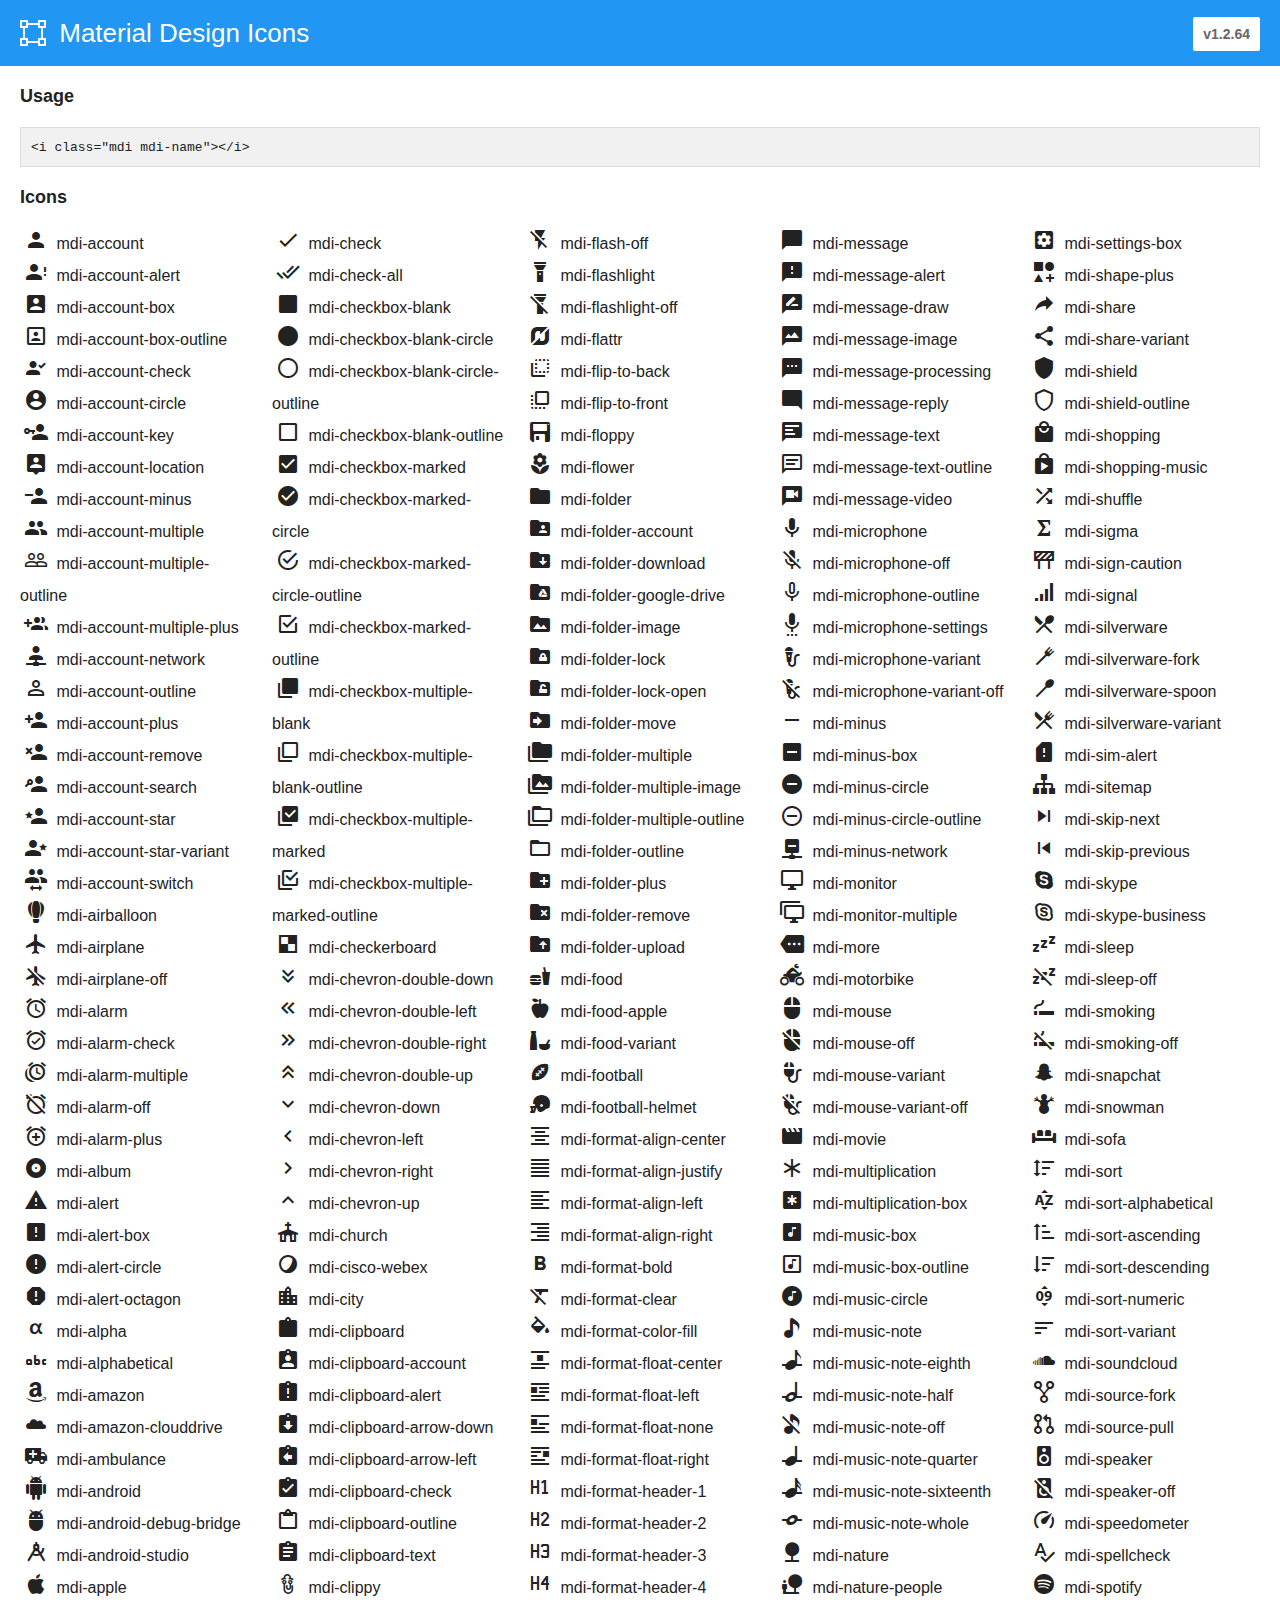
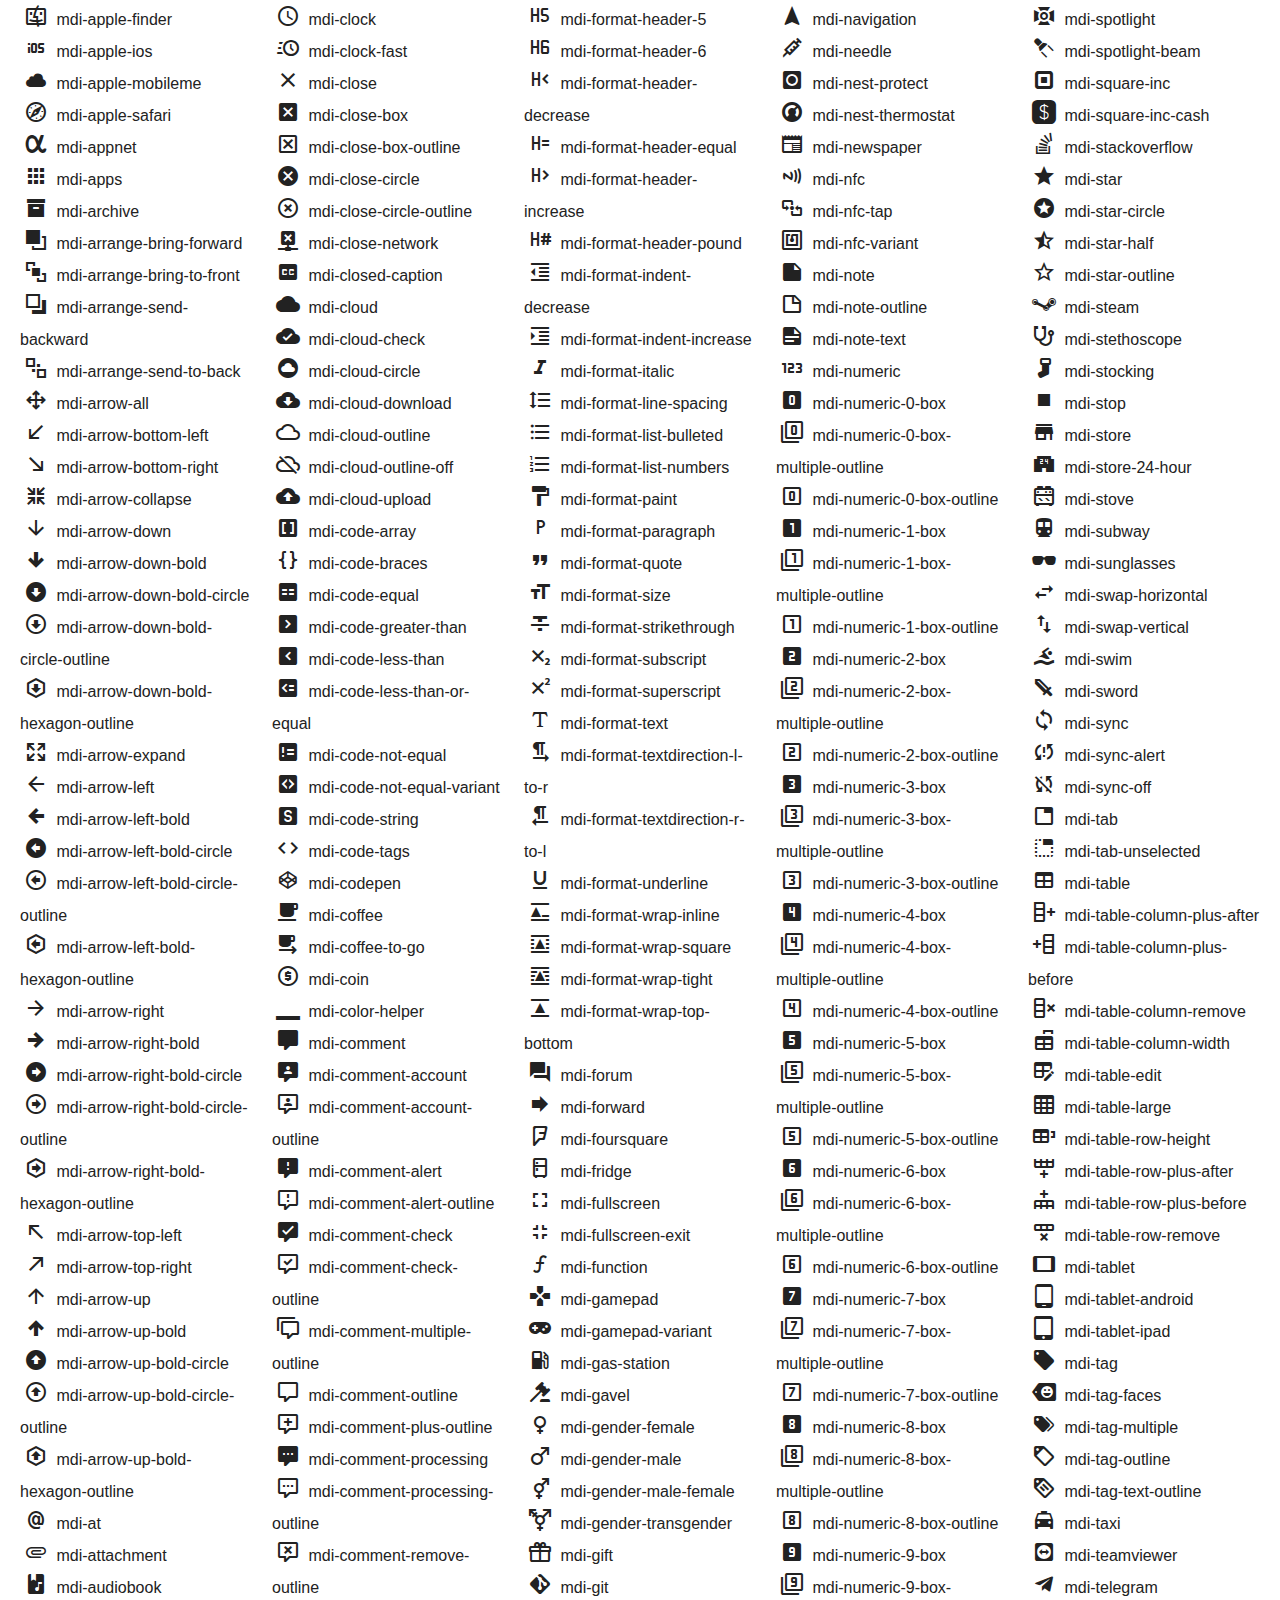
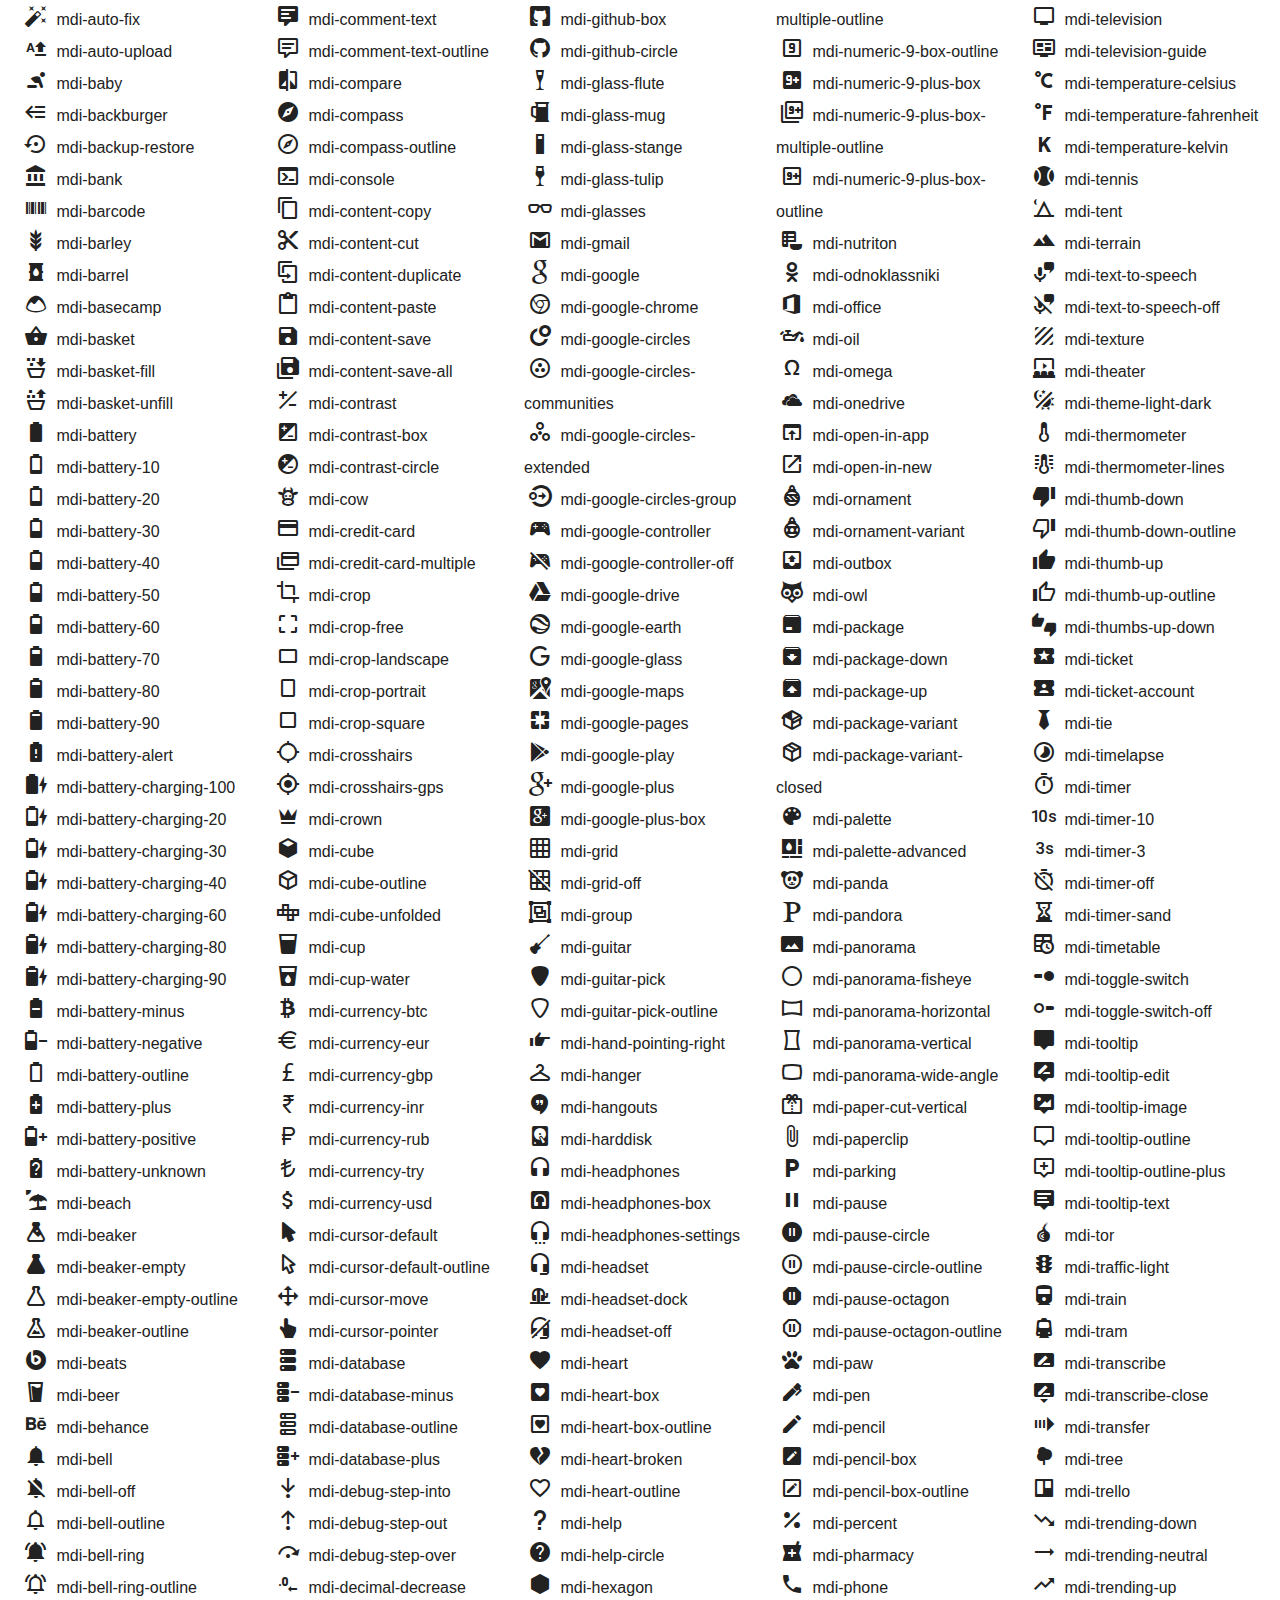
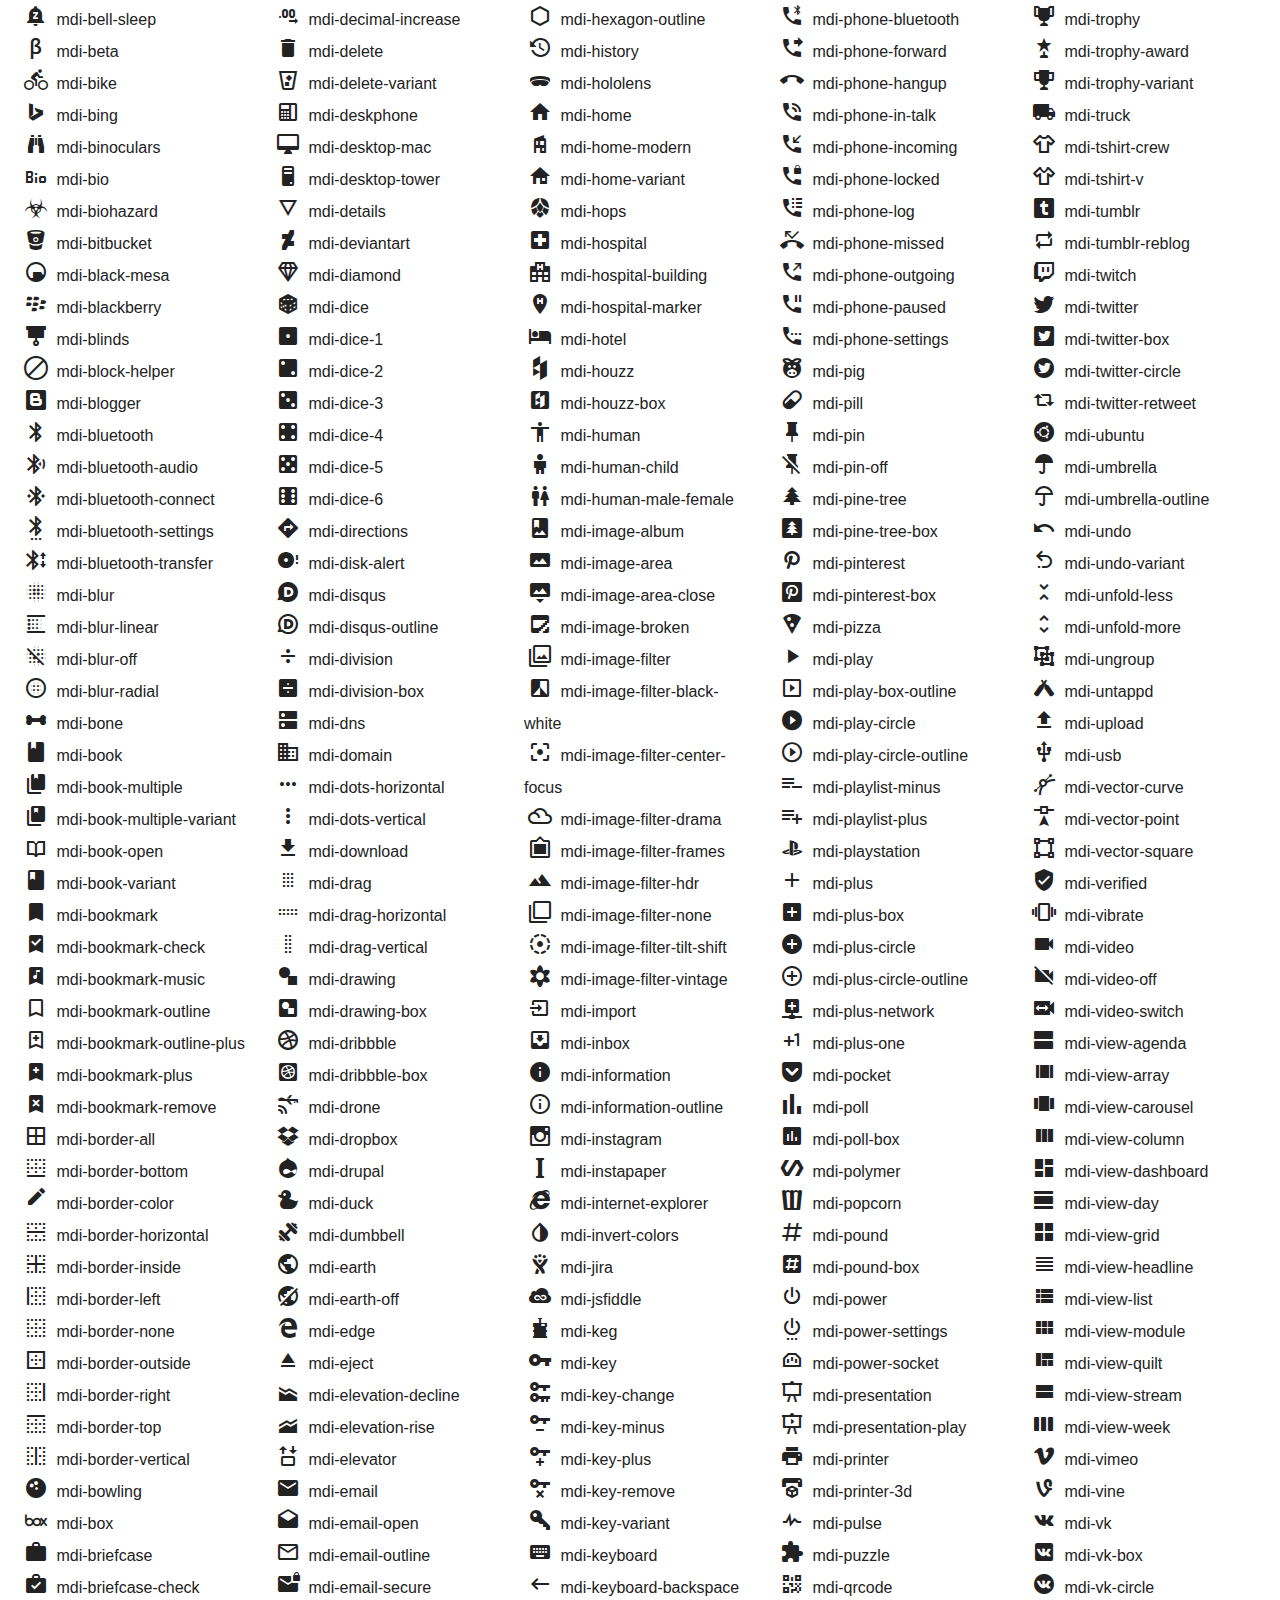
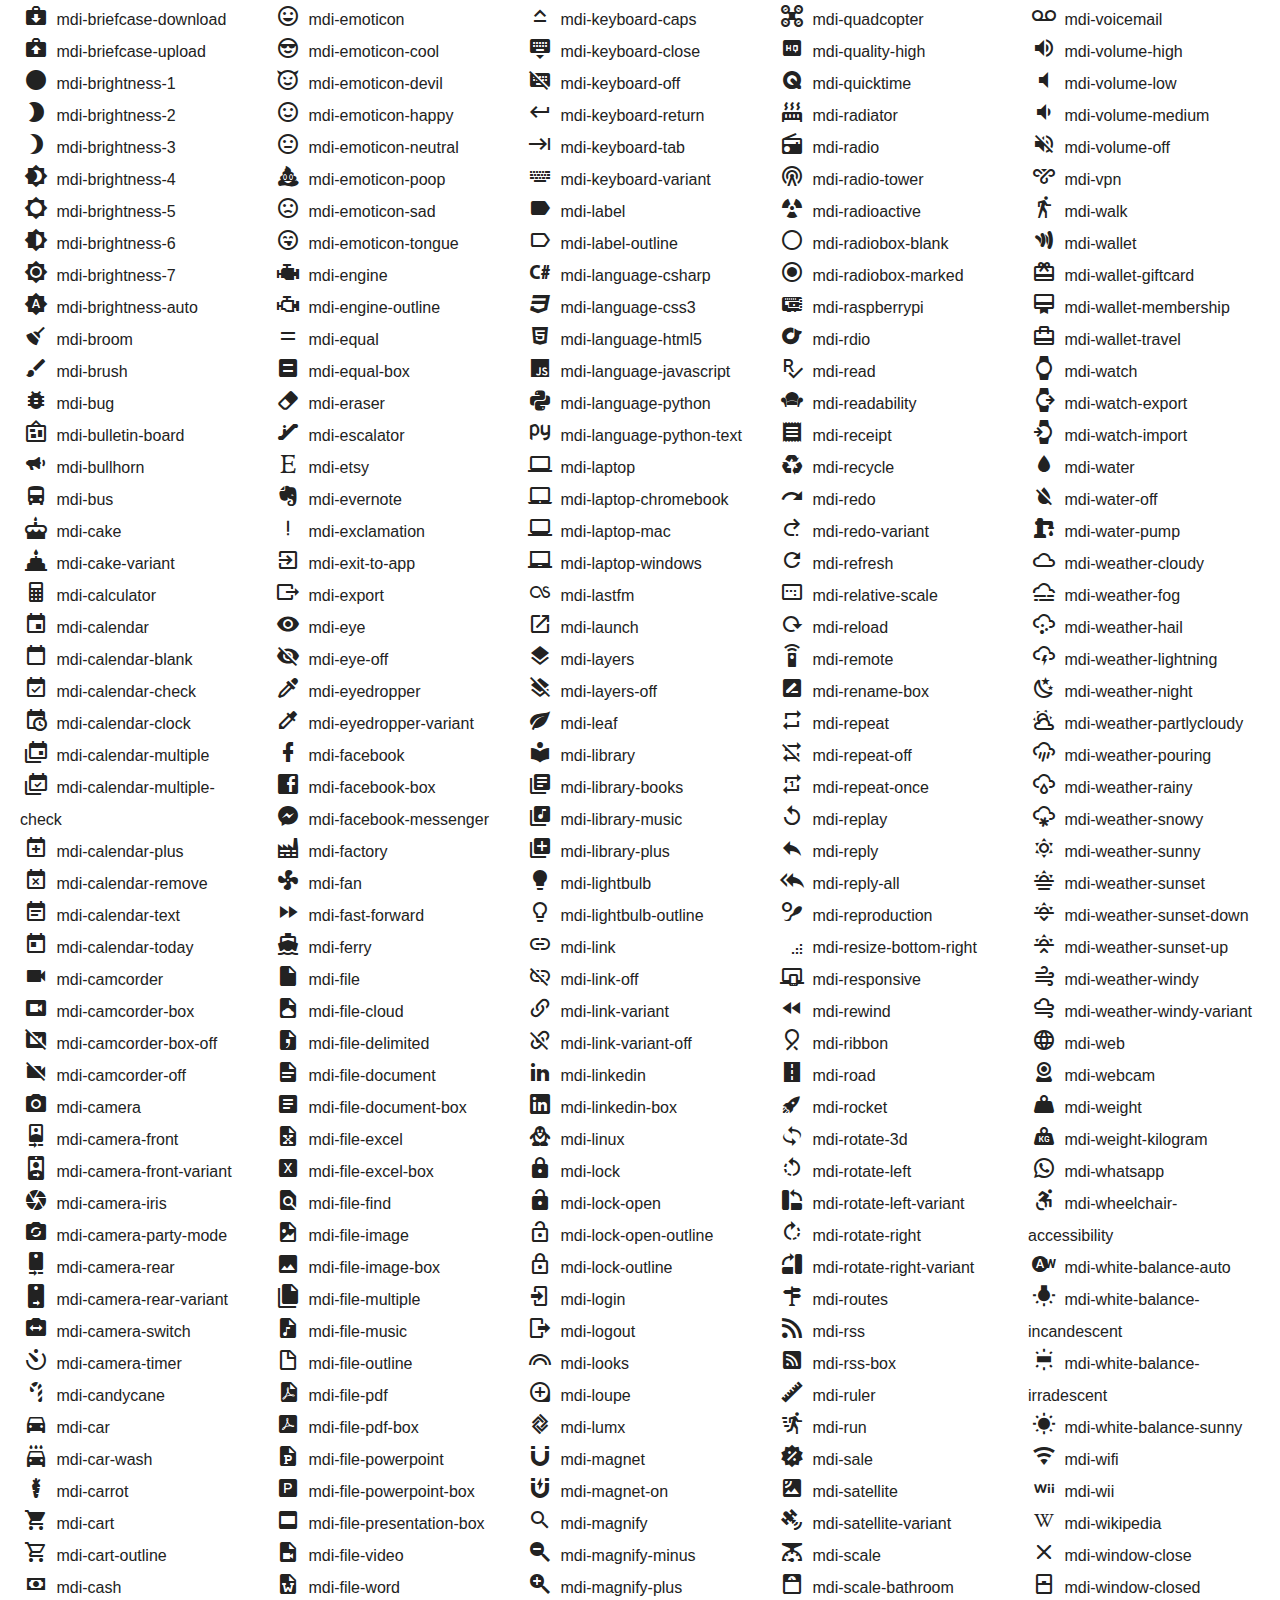
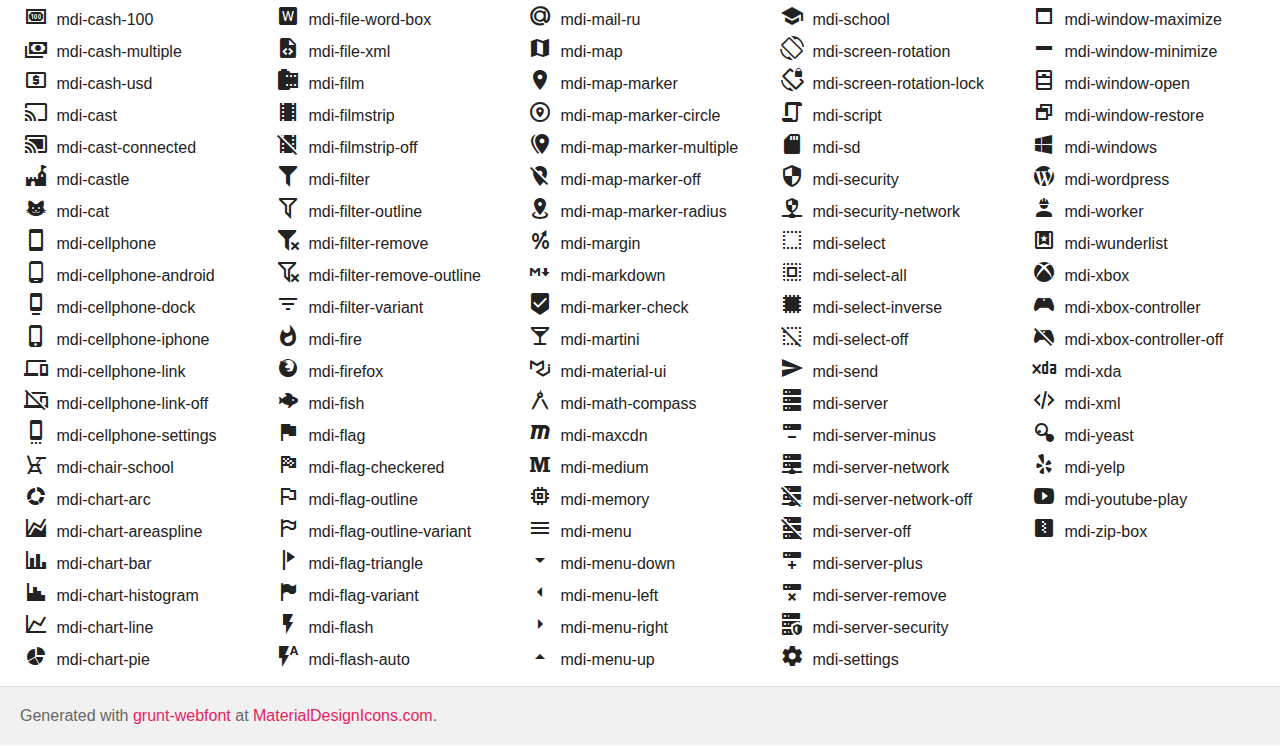
<file: www/lib/mdi/preview.html>
﻿<!doctype html>
<html>
<head>
    <meta charset="utf-8" />
    <title>Material Design Icons</title>
    <style>
        * {
            margin: 0;
            padding: 0;
        }

        body {
            margin: 0;
            padding: 0;
            background: #fff;
            color: #222;
        }

        h1, h2, div, footer {
            font-family: "Helvetica Neue", Arial, sans-serif;
        }

        h1 {
            padding: 20px 20px 16px 20px;
            font-size: 26px;
            line-height: 26px;
            font-weight: normal;
            color: #FFF;
            background-color: #2196F3;
        }

        h1 svg {
            vertical-align: middle;
            width: 26px;
            height: 26px;
            margin: 0 6px 4px 0;
        }

        h1 svg path {
            fill: #FFF;
        }

        h1 .version {
            font-size: 14px;
            background: #FFF;
            padding: 4px 10px;
            float: right;
            border-radius: 2px;
            margin: -3px 0 0 0;
            color: #666;
            font-weight: bold;
        }

        h1 .version::before {
            content: 'v';
        }

        h2 {
            font-size: 18px;
            padding: 20px;
        }

        .icons {
            padding: 0 20px 10px 20px;
            -webkit-column-count: 5;
            -moz-column-count: 5;
            column-count: 5;
            -webkit-column-gap: 20px;
            -moz-column-gap: 20px;
            column-gap: 20px;
        }

        .icons div {
            line-height: 2em;
            cursor: pointer;
        }

        .icons div:hover {
            color: #3c90be;
        }

        .icons div i {
            display: inline-block;
            width: 32px;
            text-align: center;
        }

        .mdi::before {
            font-size: 24px;
        }

        pre {
            margin: 0 20px;
            font-family: Consolas, monospace;
            padding: 10px;
            border: 1px solid #DDD;
            background: #F1F1F1;
        }

        footer {
            padding: 20px;
            color: #666;
            border-top: 1px solid #DDD;
            background: #F1F1F1;
        }

        footer a {
            color: #e91e63;
            text-decoration: none;
        }
    </style>
    <link href="css/materialdesignicons.min.css" media="all" rel="stylesheet" type="text/css" />
</head>
<body>
    <h1>
        <svg>
            <path d="M0,0H8V3H18V0H26V8H23V18H26V26H18V23H8V21H18V18H21V8H18V5H8V8H5V18H8V26H0V18H3V8H0V0M2,2V6H6V2H2M2,20V24H6V20H2M20,2V6H24V2H20M20,20V24H24V20H20Z"></path>
        </svg>
        Material Design Icons
        <span class="version">1.2.64</span>
    </h1>

    <h2>Usage</h2>
    <pre><code>&lt;i class=&quot;mdi mdi-<span id="name">name</span>&quot;&gt;&lt;/i&gt;</code></pre>

    <h2>Icons</h2>
    <div class="icons" id="icons"></div>

    <footer>Generated with <a href="https://github.com/sapegin/grunt-webfont">grunt-webfont</a> at <a href="http://materialdesignicons.com/">MaterialDesignIcons.com</a>.</footer>

    <script type="text/javascript">
        (function () {
            var icons = ['account', 'account-alert', 'account-box', 'account-box-outline', 'account-check', 'account-circle', 'account-key', 'account-location', 'account-minus', 'account-multiple', 'account-multiple-outline', 'account-multiple-plus', 'account-network', 'account-outline', 'account-plus', 'account-remove', 'account-search', 'account-star', 'account-star-variant', 'account-switch', 'airballoon', 'airplane', 'airplane-off', 'alarm', 'alarm-check', 'alarm-multiple', 'alarm-off', 'alarm-plus', 'album', 'alert', 'alert-box', 'alert-circle', 'alert-octagon', 'alpha', 'alphabetical', 'amazon', 'amazon-clouddrive', 'ambulance', 'android', 'android-debug-bridge', 'android-studio', 'apple', 'apple-finder', 'apple-ios', 'apple-mobileme', 'apple-safari', 'appnet', 'apps', 'archive', 'arrange-bring-forward', 'arrange-bring-to-front', 'arrange-send-backward', 'arrange-send-to-back', 'arrow-all', 'arrow-bottom-left', 'arrow-bottom-right', 'arrow-collapse', 'arrow-down', 'arrow-down-bold', 'arrow-down-bold-circle', 'arrow-down-bold-circle-outline', 'arrow-down-bold-hexagon-outline', 'arrow-expand', 'arrow-left', 'arrow-left-bold', 'arrow-left-bold-circle', 'arrow-left-bold-circle-outline', 'arrow-left-bold-hexagon-outline', 'arrow-right', 'arrow-right-bold', 'arrow-right-bold-circle', 'arrow-right-bold-circle-outline', 'arrow-right-bold-hexagon-outline', 'arrow-top-left', 'arrow-top-right', 'arrow-up', 'arrow-up-bold', 'arrow-up-bold-circle', 'arrow-up-bold-circle-outline', 'arrow-up-bold-hexagon-outline', 'at', 'attachment', 'audiobook', 'auto-fix', 'auto-upload', 'baby', 'backburger', 'backup-restore', 'bank', 'barcode', 'barley', 'barrel', 'basecamp', 'basket', 'basket-fill', 'basket-unfill', 'battery', 'battery-10', 'battery-20', 'battery-30', 'battery-40', 'battery-50', 'battery-60', 'battery-70', 'battery-80', 'battery-90', 'battery-alert', 'battery-charging-100', 'battery-charging-20', 'battery-charging-30', 'battery-charging-40', 'battery-charging-60', 'battery-charging-80', 'battery-charging-90', 'battery-minus', 'battery-negative', 'battery-outline', 'battery-plus', 'battery-positive', 'battery-unknown', 'beach', 'beaker', 'beaker-empty', 'beaker-empty-outline', 'beaker-outline', 'beats', 'beer', 'behance', 'bell', 'bell-off', 'bell-outline', 'bell-ring', 'bell-ring-outline', 'bell-sleep', 'beta', 'bike', 'bing', 'binoculars', 'bio', 'biohazard', 'bitbucket', 'black-mesa', 'blackberry', 'blinds', 'block-helper', 'blogger', 'bluetooth', 'bluetooth-audio', 'bluetooth-connect', 'bluetooth-settings', 'bluetooth-transfer', 'blur', 'blur-linear', 'blur-off', 'blur-radial', 'bone', 'book', 'book-multiple', 'book-multiple-variant', 'book-open', 'book-variant', 'bookmark', 'bookmark-check', 'bookmark-music', 'bookmark-outline', 'bookmark-outline-plus', 'bookmark-plus', 'bookmark-remove', 'border-all', 'border-bottom', 'border-color', 'border-horizontal', 'border-inside', 'border-left', 'border-none', 'border-outside', 'border-right', 'border-top', 'border-vertical', 'bowling', 'box', 'briefcase', 'briefcase-check', 'briefcase-download', 'briefcase-upload', 'brightness-1', 'brightness-2', 'brightness-3', 'brightness-4', 'brightness-5', 'brightness-6', 'brightness-7', 'brightness-auto', 'broom', 'brush', 'bug', 'bulletin-board', 'bullhorn', 'bus', 'cake', 'cake-variant', 'calculator', 'calendar', 'calendar-blank', 'calendar-check', 'calendar-clock', 'calendar-multiple', 'calendar-multiple-check', 'calendar-plus', 'calendar-remove', 'calendar-text', 'calendar-today', 'camcorder', 'camcorder-box', 'camcorder-box-off', 'camcorder-off', 'camera', 'camera-front', 'camera-front-variant', 'camera-iris', 'camera-party-mode', 'camera-rear', 'camera-rear-variant', 'camera-switch', 'camera-timer', 'candycane', 'car', 'car-wash', 'carrot', 'cart', 'cart-outline', 'cash', 'cash-100', 'cash-multiple', 'cash-usd', 'cast', 'cast-connected', 'castle', 'cat', 'cellphone', 'cellphone-android', 'cellphone-dock', 'cellphone-iphone', 'cellphone-link', 'cellphone-link-off', 'cellphone-settings', 'chair-school', 'chart-arc', 'chart-areaspline', 'chart-bar', 'chart-histogram', 'chart-line', 'chart-pie', 'check', 'check-all', 'checkbox-blank', 'checkbox-blank-circle', 'checkbox-blank-circle-outline', 'checkbox-blank-outline', 'checkbox-marked', 'checkbox-marked-circle', 'checkbox-marked-circle-outline', 'checkbox-marked-outline', 'checkbox-multiple-blank', 'checkbox-multiple-blank-outline', 'checkbox-multiple-marked', 'checkbox-multiple-marked-outline', 'checkerboard', 'chevron-double-down', 'chevron-double-left', 'chevron-double-right', 'chevron-double-up', 'chevron-down', 'chevron-left', 'chevron-right', 'chevron-up', 'church', 'cisco-webex', 'city', 'clipboard', 'clipboard-account', 'clipboard-alert', 'clipboard-arrow-down', 'clipboard-arrow-left', 'clipboard-check', 'clipboard-outline', 'clipboard-text', 'clippy', 'clock', 'clock-fast', 'close', 'close-box', 'close-box-outline', 'close-circle', 'close-circle-outline', 'close-network', 'closed-caption', 'cloud', 'cloud-check', 'cloud-circle', 'cloud-download', 'cloud-outline', 'cloud-outline-off', 'cloud-upload', 'code-array', 'code-braces', 'code-equal', 'code-greater-than', 'code-less-than', 'code-less-than-or-equal', 'code-not-equal', 'code-not-equal-variant', 'code-string', 'code-tags', 'codepen', 'coffee', 'coffee-to-go', 'coin', 'color-helper', 'comment', 'comment-account', 'comment-account-outline', 'comment-alert', 'comment-alert-outline', 'comment-check', 'comment-check-outline', 'comment-multiple-outline', 'comment-outline', 'comment-plus-outline', 'comment-processing', 'comment-processing-outline', 'comment-remove-outline', 'comment-text', 'comment-text-outline', 'compare', 'compass', 'compass-outline', 'console', 'content-copy', 'content-cut', 'content-duplicate', 'content-paste', 'content-save', 'content-save-all', 'contrast', 'contrast-box', 'contrast-circle', 'cow', 'credit-card', 'credit-card-multiple', 'crop', 'crop-free', 'crop-landscape', 'crop-portrait', 'crop-square', 'crosshairs', 'crosshairs-gps', 'crown', 'cube', 'cube-outline', 'cube-unfolded', 'cup', 'cup-water', 'currency-btc', 'currency-eur', 'currency-gbp', 'currency-inr', 'currency-rub', 'currency-try', 'currency-usd', 'cursor-default', 'cursor-default-outline', 'cursor-move', 'cursor-pointer', 'database', 'database-minus', 'database-outline', 'database-plus', 'debug-step-into', 'debug-step-out', 'debug-step-over', 'decimal-decrease', 'decimal-increase', 'delete', 'delete-variant', 'deskphone', 'desktop-mac', 'desktop-tower', 'details', 'deviantart', 'diamond', 'dice', 'dice-1', 'dice-2', 'dice-3', 'dice-4', 'dice-5', 'dice-6', 'directions', 'disk-alert', 'disqus', 'disqus-outline', 'division', 'division-box', 'dns', 'domain', 'dots-horizontal', 'dots-vertical', 'download', 'drag', 'drag-horizontal', 'drag-vertical', 'drawing', 'drawing-box', 'dribbble', 'dribbble-box', 'drone', 'dropbox', 'drupal', 'duck', 'dumbbell', 'earth', 'earth-off', 'edge', 'eject', 'elevation-decline', 'elevation-rise', 'elevator', 'email', 'email-open', 'email-outline', 'email-secure', 'emoticon', 'emoticon-cool', 'emoticon-devil', 'emoticon-happy', 'emoticon-neutral', 'emoticon-poop', 'emoticon-sad', 'emoticon-tongue', 'engine', 'engine-outline', 'equal', 'equal-box', 'eraser', 'escalator', 'etsy', 'evernote', 'exclamation', 'exit-to-app', 'export', 'eye', 'eye-off', 'eyedropper', 'eyedropper-variant', 'facebook', 'facebook-box', 'facebook-messenger', 'factory', 'fan', 'fast-forward', 'ferry', 'file', 'file-cloud', 'file-delimited', 'file-document', 'file-document-box', 'file-excel', 'file-excel-box', 'file-find', 'file-image', 'file-image-box', 'file-multiple', 'file-music', 'file-outline', 'file-pdf', 'file-pdf-box', 'file-powerpoint', 'file-powerpoint-box', 'file-presentation-box', 'file-video', 'file-word', 'file-word-box', 'file-xml', 'film', 'filmstrip', 'filmstrip-off', 'filter', 'filter-outline', 'filter-remove', 'filter-remove-outline', 'filter-variant', 'fire', 'firefox', 'fish', 'flag', 'flag-checkered', 'flag-outline', 'flag-outline-variant', 'flag-triangle', 'flag-variant', 'flash', 'flash-auto', 'flash-off', 'flashlight', 'flashlight-off', 'flattr', 'flip-to-back', 'flip-to-front', 'floppy', 'flower', 'folder', 'folder-account', 'folder-download', 'folder-google-drive', 'folder-image', 'folder-lock', 'folder-lock-open', 'folder-move', 'folder-multiple', 'folder-multiple-image', 'folder-multiple-outline', 'folder-outline', 'folder-plus', 'folder-remove', 'folder-upload', 'food', 'food-apple', 'food-variant', 'football', 'football-helmet', 'format-align-center', 'format-align-justify', 'format-align-left', 'format-align-right', 'format-bold', 'format-clear', 'format-color-fill', 'format-float-center', 'format-float-left', 'format-float-none', 'format-float-right', 'format-header-1', 'format-header-2', 'format-header-3', 'format-header-4', 'format-header-5', 'format-header-6', 'format-header-decrease', 'format-header-equal', 'format-header-increase', 'format-header-pound', 'format-indent-decrease', 'format-indent-increase', 'format-italic', 'format-line-spacing', 'format-list-bulleted', 'format-list-numbers', 'format-paint', 'format-paragraph', 'format-quote', 'format-size', 'format-strikethrough', 'format-subscript', 'format-superscript', 'format-text', 'format-textdirection-l-to-r', 'format-textdirection-r-to-l', 'format-underline', 'format-wrap-inline', 'format-wrap-square', 'format-wrap-tight', 'format-wrap-top-bottom', 'forum', 'forward', 'foursquare', 'fridge', 'fullscreen', 'fullscreen-exit', 'function', 'gamepad', 'gamepad-variant', 'gas-station', 'gavel', 'gender-female', 'gender-male', 'gender-male-female', 'gender-transgender', 'gift', 'git', 'github-box', 'github-circle', 'glass-flute', 'glass-mug', 'glass-stange', 'glass-tulip', 'glasses', 'gmail', 'google', 'google-chrome', 'google-circles', 'google-circles-communities', 'google-circles-extended', 'google-circles-group', 'google-controller', 'google-controller-off', 'google-drive', 'google-earth', 'google-glass', 'google-maps', 'google-pages', 'google-play', 'google-plus', 'google-plus-box', 'grid', 'grid-off', 'group', 'guitar', 'guitar-pick', 'guitar-pick-outline', 'hand-pointing-right', 'hanger', 'hangouts', 'harddisk', 'headphones', 'headphones-box', 'headphones-settings', 'headset', 'headset-dock', 'headset-off', 'heart', 'heart-box', 'heart-box-outline', 'heart-broken', 'heart-outline', 'help', 'help-circle', 'hexagon', 'hexagon-outline', 'history', 'hololens', 'home', 'home-modern', 'home-variant', 'hops', 'hospital', 'hospital-building', 'hospital-marker', 'hotel', 'houzz', 'houzz-box', 'human', 'human-child', 'human-male-female', 'image-album', 'image-area', 'image-area-close', 'image-broken', 'image-filter', 'image-filter-black-white', 'image-filter-center-focus', 'image-filter-drama', 'image-filter-frames', 'image-filter-hdr', 'image-filter-none', 'image-filter-tilt-shift', 'image-filter-vintage', 'import', 'inbox', 'information', 'information-outline', 'instagram', 'instapaper', 'internet-explorer', 'invert-colors', 'jira', 'jsfiddle', 'keg', 'key', 'key-change', 'key-minus', 'key-plus', 'key-remove', 'key-variant', 'keyboard', 'keyboard-backspace', 'keyboard-caps', 'keyboard-close', 'keyboard-off', 'keyboard-return', 'keyboard-tab', 'keyboard-variant', 'label', 'label-outline', 'language-csharp', 'language-css3', 'language-html5', 'language-javascript', 'language-python', 'language-python-text', 'laptop', 'laptop-chromebook', 'laptop-mac', 'laptop-windows', 'lastfm', 'launch', 'layers', 'layers-off', 'leaf', 'library', 'library-books', 'library-music', 'library-plus', 'lightbulb', 'lightbulb-outline', 'link', 'link-off', 'link-variant', 'link-variant-off', 'linkedin', 'linkedin-box', 'linux', 'lock', 'lock-open', 'lock-open-outline', 'lock-outline', 'login', 'logout', 'looks', 'loupe', 'lumx', 'magnet', 'magnet-on', 'magnify', 'magnify-minus', 'magnify-plus', 'mail-ru', 'map', 'map-marker', 'map-marker-circle', 'map-marker-multiple', 'map-marker-off', 'map-marker-radius', 'margin', 'markdown', 'marker-check', 'martini', 'material-ui', 'math-compass', 'maxcdn', 'medium', 'memory', 'menu', 'menu-down', 'menu-left', 'menu-right', 'menu-up', 'message', 'message-alert', 'message-draw', 'message-image', 'message-processing', 'message-reply', 'message-text', 'message-text-outline', 'message-video', 'microphone', 'microphone-off', 'microphone-outline', 'microphone-settings', 'microphone-variant', 'microphone-variant-off', 'minus', 'minus-box', 'minus-circle', 'minus-circle-outline', 'minus-network', 'monitor', 'monitor-multiple', 'more', 'motorbike', 'mouse', 'mouse-off', 'mouse-variant', 'mouse-variant-off', 'movie', 'multiplication', 'multiplication-box', 'music-box', 'music-box-outline', 'music-circle', 'music-note', 'music-note-eighth', 'music-note-half', 'music-note-off', 'music-note-quarter', 'music-note-sixteenth', 'music-note-whole', 'nature', 'nature-people', 'navigation', 'needle', 'nest-protect', 'nest-thermostat', 'newspaper', 'nfc', 'nfc-tap', 'nfc-variant', 'note', 'note-outline', 'note-text', 'numeric', 'numeric-0-box', 'numeric-0-box-multiple-outline', 'numeric-0-box-outline', 'numeric-1-box', 'numeric-1-box-multiple-outline', 'numeric-1-box-outline', 'numeric-2-box', 'numeric-2-box-multiple-outline', 'numeric-2-box-outline', 'numeric-3-box', 'numeric-3-box-multiple-outline', 'numeric-3-box-outline', 'numeric-4-box', 'numeric-4-box-multiple-outline', 'numeric-4-box-outline', 'numeric-5-box', 'numeric-5-box-multiple-outline', 'numeric-5-box-outline', 'numeric-6-box', 'numeric-6-box-multiple-outline', 'numeric-6-box-outline', 'numeric-7-box', 'numeric-7-box-multiple-outline', 'numeric-7-box-outline', 'numeric-8-box', 'numeric-8-box-multiple-outline', 'numeric-8-box-outline', 'numeric-9-box', 'numeric-9-box-multiple-outline', 'numeric-9-box-outline', 'numeric-9-plus-box', 'numeric-9-plus-box-multiple-outline', 'numeric-9-plus-box-outline', 'nutriton', 'odnoklassniki', 'office', 'oil', 'omega', 'onedrive', 'open-in-app', 'open-in-new', 'ornament', 'ornament-variant', 'outbox', 'owl', 'package', 'package-down', 'package-up', 'package-variant', 'package-variant-closed', 'palette', 'palette-advanced', 'panda', 'pandora', 'panorama', 'panorama-fisheye', 'panorama-horizontal', 'panorama-vertical', 'panorama-wide-angle', 'paper-cut-vertical', 'paperclip', 'parking', 'pause', 'pause-circle', 'pause-circle-outline', 'pause-octagon', 'pause-octagon-outline', 'paw', 'pen', 'pencil', 'pencil-box', 'pencil-box-outline', 'percent', 'pharmacy', 'phone', 'phone-bluetooth', 'phone-forward', 'phone-hangup', 'phone-in-talk', 'phone-incoming', 'phone-locked', 'phone-log', 'phone-missed', 'phone-outgoing', 'phone-paused', 'phone-settings', 'pig', 'pill', 'pin', 'pin-off', 'pine-tree', 'pine-tree-box', 'pinterest', 'pinterest-box', 'pizza', 'play', 'play-box-outline', 'play-circle', 'play-circle-outline', 'playlist-minus', 'playlist-plus', 'playstation', 'plus', 'plus-box', 'plus-circle', 'plus-circle-outline', 'plus-network', 'plus-one', 'pocket', 'poll', 'poll-box', 'polymer', 'popcorn', 'pound', 'pound-box', 'power', 'power-settings', 'power-socket', 'presentation', 'presentation-play', 'printer', 'printer-3d', 'pulse', 'puzzle', 'qrcode', 'quadcopter', 'quality-high', 'quicktime', 'radiator', 'radio', 'radio-tower', 'radioactive', 'radiobox-blank', 'radiobox-marked', 'raspberrypi', 'rdio', 'read', 'readability', 'receipt', 'recycle', 'redo', 'redo-variant', 'refresh', 'relative-scale', 'reload', 'remote', 'rename-box', 'repeat', 'repeat-off', 'repeat-once', 'replay', 'reply', 'reply-all', 'reproduction', 'resize-bottom-right', 'responsive', 'rewind', 'ribbon', 'road', 'rocket', 'rotate-3d', 'rotate-left', 'rotate-left-variant', 'rotate-right', 'rotate-right-variant', 'routes', 'rss', 'rss-box', 'ruler', 'run', 'sale', 'satellite', 'satellite-variant', 'scale', 'scale-bathroom', 'school', 'screen-rotation', 'screen-rotation-lock', 'script', 'sd', 'security', 'security-network', 'select', 'select-all', 'select-inverse', 'select-off', 'send', 'server', 'server-minus', 'server-network', 'server-network-off', 'server-off', 'server-plus', 'server-remove', 'server-security', 'settings', 'settings-box', 'shape-plus', 'share', 'share-variant', 'shield', 'shield-outline', 'shopping', 'shopping-music', 'shuffle', 'sigma', 'sign-caution', 'signal', 'silverware', 'silverware-fork', 'silverware-spoon', 'silverware-variant', 'sim-alert', 'sitemap', 'skip-next', 'skip-previous', 'skype', 'skype-business', 'sleep', 'sleep-off', 'smoking', 'smoking-off', 'snapchat', 'snowman', 'sofa', 'sort', 'sort-alphabetical', 'sort-ascending', 'sort-descending', 'sort-numeric', 'sort-variant', 'soundcloud', 'source-fork', 'source-pull', 'speaker', 'speaker-off', 'speedometer', 'spellcheck', 'spotify', 'spotlight', 'spotlight-beam', 'square-inc', 'square-inc-cash', 'stackoverflow', 'star', 'star-circle', 'star-half', 'star-outline', 'steam', 'stethoscope', 'stocking', 'stop', 'store', 'store-24-hour', 'stove', 'subway', 'sunglasses', 'swap-horizontal', 'swap-vertical', 'swim', 'sword', 'sync', 'sync-alert', 'sync-off', 'tab', 'tab-unselected', 'table', 'table-column-plus-after', 'table-column-plus-before', 'table-column-remove', 'table-column-width', 'table-edit', 'table-large', 'table-row-height', 'table-row-plus-after', 'table-row-plus-before', 'table-row-remove', 'tablet', 'tablet-android', 'tablet-ipad', 'tag', 'tag-faces', 'tag-multiple', 'tag-outline', 'tag-text-outline', 'taxi', 'teamviewer', 'telegram', 'television', 'television-guide', 'temperature-celsius', 'temperature-fahrenheit', 'temperature-kelvin', 'tennis', 'tent', 'terrain', 'text-to-speech', 'text-to-speech-off', 'texture', 'theater', 'theme-light-dark', 'thermometer', 'thermometer-lines', 'thumb-down', 'thumb-down-outline', 'thumb-up', 'thumb-up-outline', 'thumbs-up-down', 'ticket', 'ticket-account', 'tie', 'timelapse', 'timer', 'timer-10', 'timer-3', 'timer-off', 'timer-sand', 'timetable', 'toggle-switch', 'toggle-switch-off', 'tooltip', 'tooltip-edit', 'tooltip-image', 'tooltip-outline', 'tooltip-outline-plus', 'tooltip-text', 'tor', 'traffic-light', 'train', 'tram', 'transcribe', 'transcribe-close', 'transfer', 'tree', 'trello', 'trending-down', 'trending-neutral', 'trending-up', 'trophy', 'trophy-award', 'trophy-variant', 'truck', 'tshirt-crew', 'tshirt-v', 'tumblr', 'tumblr-reblog', 'twitch', 'twitter', 'twitter-box', 'twitter-circle', 'twitter-retweet', 'ubuntu', 'umbrella', 'umbrella-outline', 'undo', 'undo-variant', 'unfold-less', 'unfold-more', 'ungroup', 'untappd', 'upload', 'usb', 'vector-curve', 'vector-point', 'vector-square', 'verified', 'vibrate', 'video', 'video-off', 'video-switch', 'view-agenda', 'view-array', 'view-carousel', 'view-column', 'view-dashboard', 'view-day', 'view-grid', 'view-headline', 'view-list', 'view-module', 'view-quilt', 'view-stream', 'view-week', 'vimeo', 'vine', 'vk', 'vk-box', 'vk-circle', 'voicemail', 'volume-high', 'volume-low', 'volume-medium', 'volume-off', 'vpn', 'walk', 'wallet', 'wallet-giftcard', 'wallet-membership', 'wallet-travel', 'watch', 'watch-export', 'watch-import', 'water', 'water-off', 'water-pump', 'weather-cloudy', 'weather-fog', 'weather-hail', 'weather-lightning', 'weather-night', 'weather-partlycloudy', 'weather-pouring', 'weather-rainy', 'weather-snowy', 'weather-sunny', 'weather-sunset', 'weather-sunset-down', 'weather-sunset-up', 'weather-windy', 'weather-windy-variant', 'web', 'webcam', 'weight', 'weight-kilogram', 'whatsapp', 'wheelchair-accessibility', 'white-balance-auto', 'white-balance-incandescent', 'white-balance-irradescent', 'white-balance-sunny', 'wifi', 'wii', 'wikipedia', 'window-close', 'window-closed', 'window-maximize', 'window-minimize', 'window-open', 'window-restore', 'windows', 'wordpress', 'worker', 'wunderlist', 'xbox', 'xbox-controller', 'xbox-controller-off', 'xda', 'xml', 'yeast', 'yelp', 'youtube-play', 'zip-box'];
            for (var j = 0; j < icons.length; j++) {
                var div = document.createElement('div'),
                    i = document.createElement('i');
                i.className = 'mdi mdi-' + icons[j];
                div.appendChild(i);
                div.appendChild(document.createTextNode(' mdi-' + icons[j]));
                div.onclick = (function (name) {
                    return function () {
                        document.getElementById('name').innerHTML = name;
                    };
                })(icons[j]);
                document.getElementById('icons').appendChild(div);
            }
        })();
    </script>

</body>
</html>
</file>
<file: www/lib/velocity/test/qunit-1.14.0.css>
/*!
 * QUnit 1.14.0
 * http://qunitjs.com/
 *
 * Copyright 2013 jQuery Foundation and other contributors
 * Released under the MIT license
 * http://jquery.org/license
 *
 * Date: 2014-01-31T16:40Z
 */

/** Font Family and Sizes */

#qunit-tests, #qunit-header, #qunit-banner, #qunit-testrunner-toolbar, #qunit-userAgent, #qunit-testresult {
	font-family: "Helvetica Neue Light", "HelveticaNeue-Light", "Helvetica Neue", Calibri, Helvetica, Arial, sans-serif;
}

#qunit-testrunner-toolbar, #qunit-userAgent, #qunit-testresult, #qunit-tests li { font-size: small; }
#qunit-tests { font-size: smaller; }


/** Resets */

#qunit-tests, #qunit-header, #qunit-banner, #qunit-userAgent, #qunit-testresult, #qunit-modulefilter {
	margin: 0;
	padding: 0;
}


/** Header */

#qunit-header {
	padding: 0.5em 0 0.5em 1em;

	color: #8699A4;
	background-color: #0D3349;

	font-size: 1.5em;
	line-height: 1em;
	font-weight: 400;

	border-radius: 5px 5px 0 0;
}

#qunit-header a {
	text-decoration: none;
	color: #C2CCD1;
}

#qunit-header a:hover,
#qunit-header a:focus {
	color: #FFF;
}

#qunit-testrunner-toolbar label {
	display: inline-block;
	padding: 0 0.5em 0 0.1em;
}

#qunit-banner {
	height: 5px;
}

#qunit-testrunner-toolbar {
	padding: 0.5em 0 0.5em 2em;
	color: #5E740B;
	background-color: #EEE;
	overflow: hidden;
}

#qunit-userAgent {
	padding: 0.5em 0 0.5em 2.5em;
	background-color: #2B81AF;
	color: #FFF;
	text-shadow: rgba(0, 0, 0, 0.5) 2px 2px 1px;
}

#qunit-modulefilter-container {
	float: right;
}

/** Tests: Pass/Fail */

#qunit-tests {
	list-style-position: inside;
}

#qunit-tests li {
	padding: 0.4em 0.5em 0.4em 2.5em;
	border-bottom: 1px solid #FFF;
	list-style-position: inside;
}

#qunit-tests.hidepass li.pass, #qunit-tests.hidepass li.running  {
	display: none;
}

#qunit-tests li strong {
	cursor: pointer;
}

#qunit-tests li a {
	padding: 0.5em;
	color: #C2CCD1;
	text-decoration: none;
}
#qunit-tests li a:hover,
#qunit-tests li a:focus {
	color: #000;
}

#qunit-tests li .runtime {
	float: right;
	font-size: smaller;
}

.qunit-assert-list {
	margin-top: 0.5em;
	padding: 0.5em;

	background-color: #FFF;

	border-radius: 5px;
}

.qunit-collapsed {
	display: none;
}

#qunit-tests table {
	border-collapse: collapse;
	margin-top: 0.2em;
}

#qunit-tests th {
	text-align: right;
	vertical-align: top;
	padding: 0 0.5em 0 0;
}

#qunit-tests td {
	vertical-align: top;
}

#qunit-tests pre {
	margin: 0;
	white-space: pre-wrap;
	word-wrap: break-word;
}

#qunit-tests del {
	background-color: #E0F2BE;
	color: #374E0C;
	text-decoration: none;
}

#qunit-tests ins {
	background-color: #FFCACA;
	color: #500;
	text-decoration: none;
}

/*** Test Counts */

#qunit-tests b.counts                       { color: #000; }
#qunit-tests b.passed                       { color: #5E740B; }
#qunit-tests b.failed                       { color: #710909; }

#qunit-tests li li {
	padding: 5px;
	background-color: #FFF;
	border-bottom: none;
	list-style-position: inside;
}

/*** Passing Styles */

#qunit-tests li li.pass {
	color: #3C510C;
	background-color: #FFF;
	border-left: 10px solid #C6E746;
}

#qunit-tests .pass                          { color: #528CE0; background-color: #D2E0E6; }
#qunit-tests .pass .test-name               { color: #366097; }

#qunit-tests .pass .test-actual,
#qunit-tests .pass .test-expected           { color: #999; }

#qunit-banner.qunit-pass                    { background-color: #C6E746; }

/*** Failing Styles */

#qunit-tests li li.fail {
	color: #710909;
	background-color: #FFF;
	border-left: 10px solid #EE5757;
	white-space: pre;
}

#qunit-tests > li:last-child {
	border-radius: 0 0 5px 5px;
}

#qunit-tests .fail                          { color: #000; background-color: #EE5757; }
#qunit-tests .fail .test-name,
#qunit-tests .fail .module-name             { color: #000; }

#qunit-tests .fail .test-actual             { color: #EE5757; }
#qunit-tests .fail .test-expected           { color: #008000; }

#qunit-banner.qunit-fail                    { background-color: #EE5757; }


/** Result */

#qunit-testresult {
	padding: 0.5em 0.5em 0.5em 2.5em;

	color: #2B81AF;
	background-color: #D2E0E6;

	border-bottom: 1px solid #FFF;
}
#qunit-testresult .module-name {
	font-weight: 700;
}

/** Fixture */

#qunit-stage {
	position: absolute;
	top: -10000px;
	left: -10000px;
	width: 1000px;
	height: 1000px;
}
</file>
